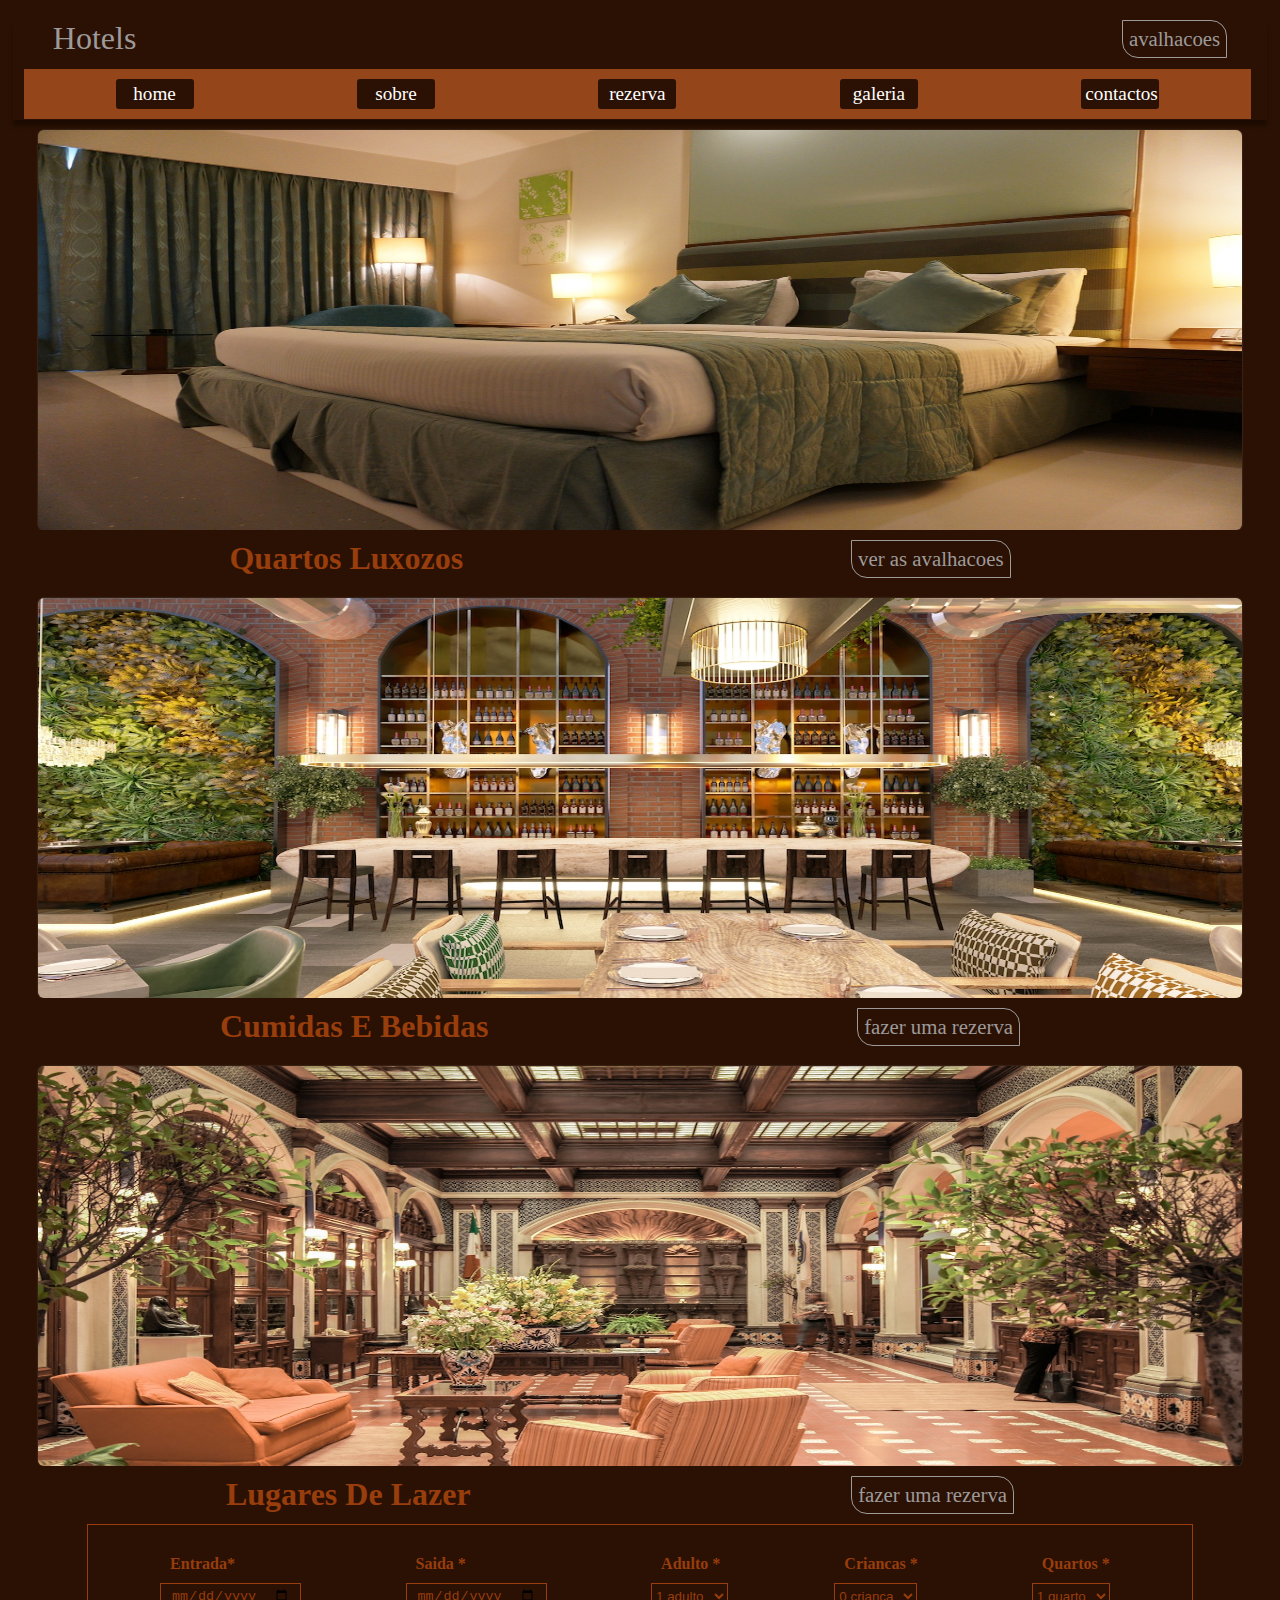
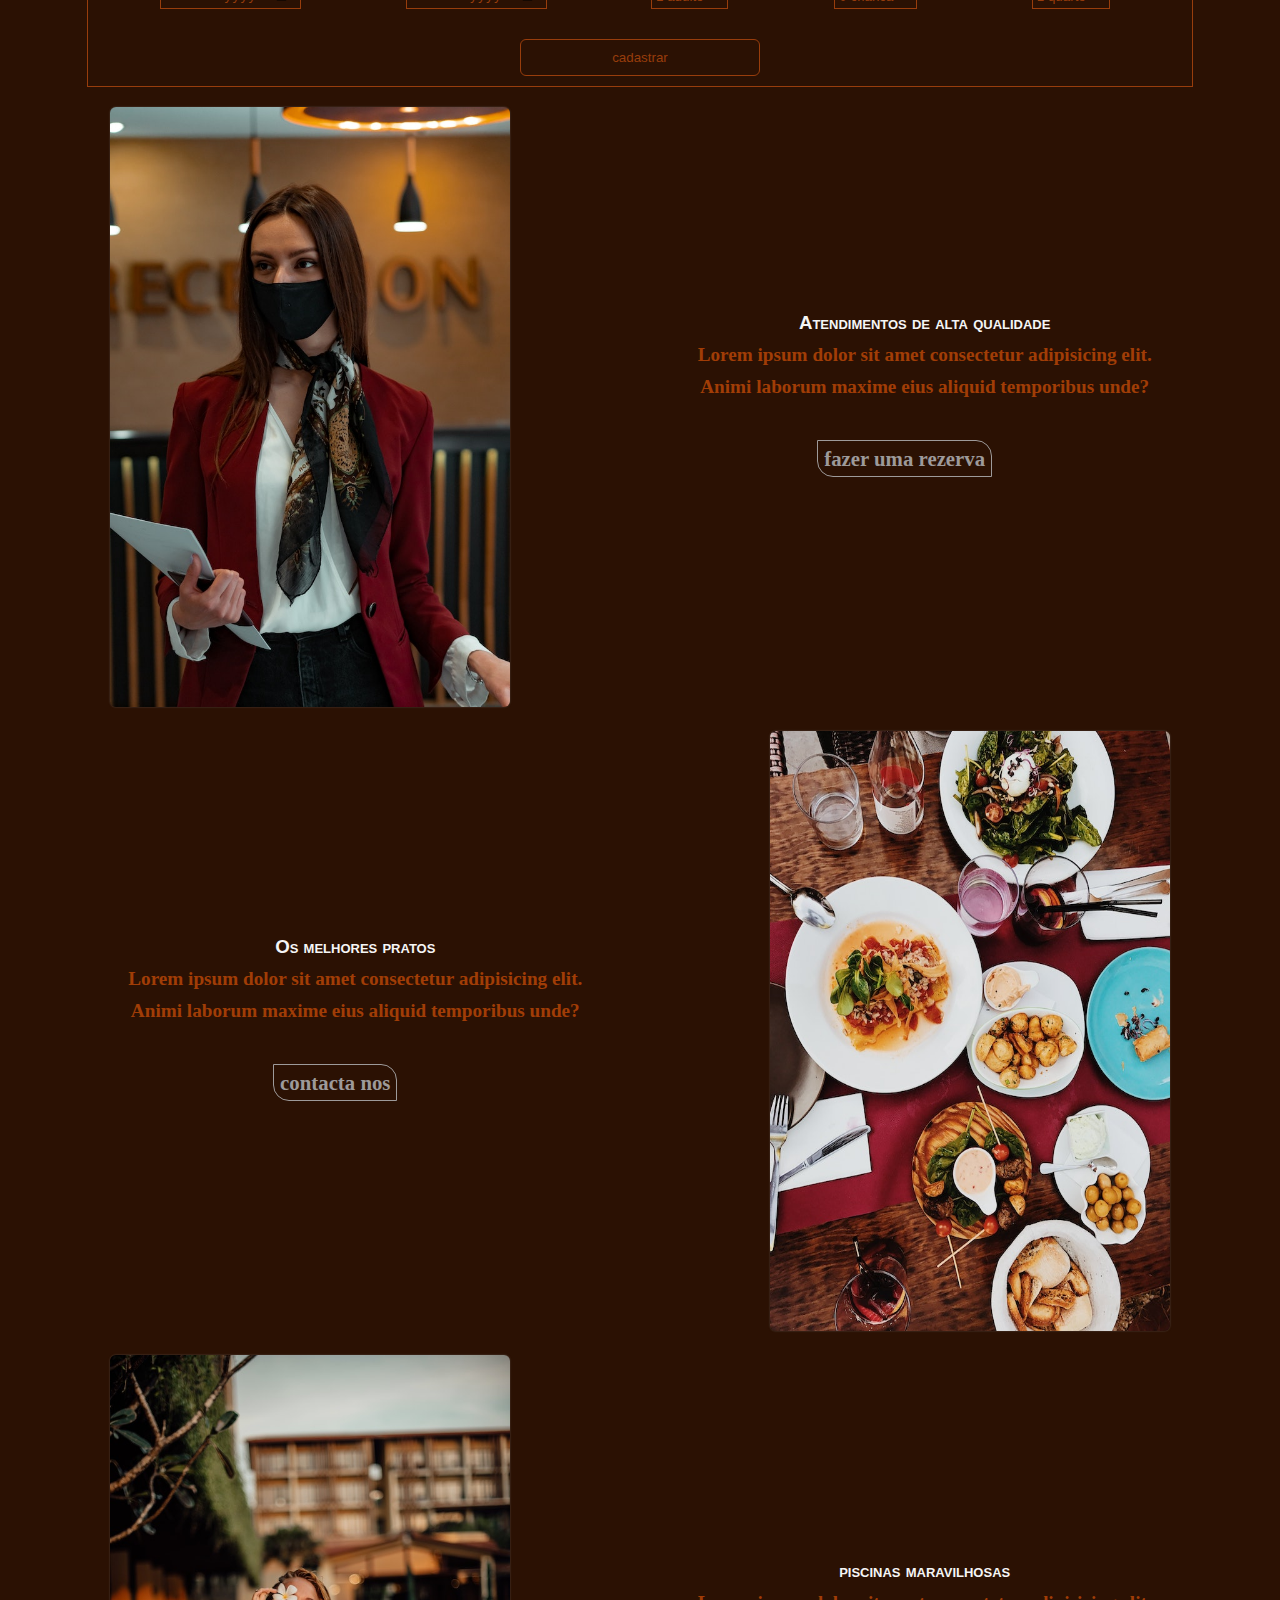
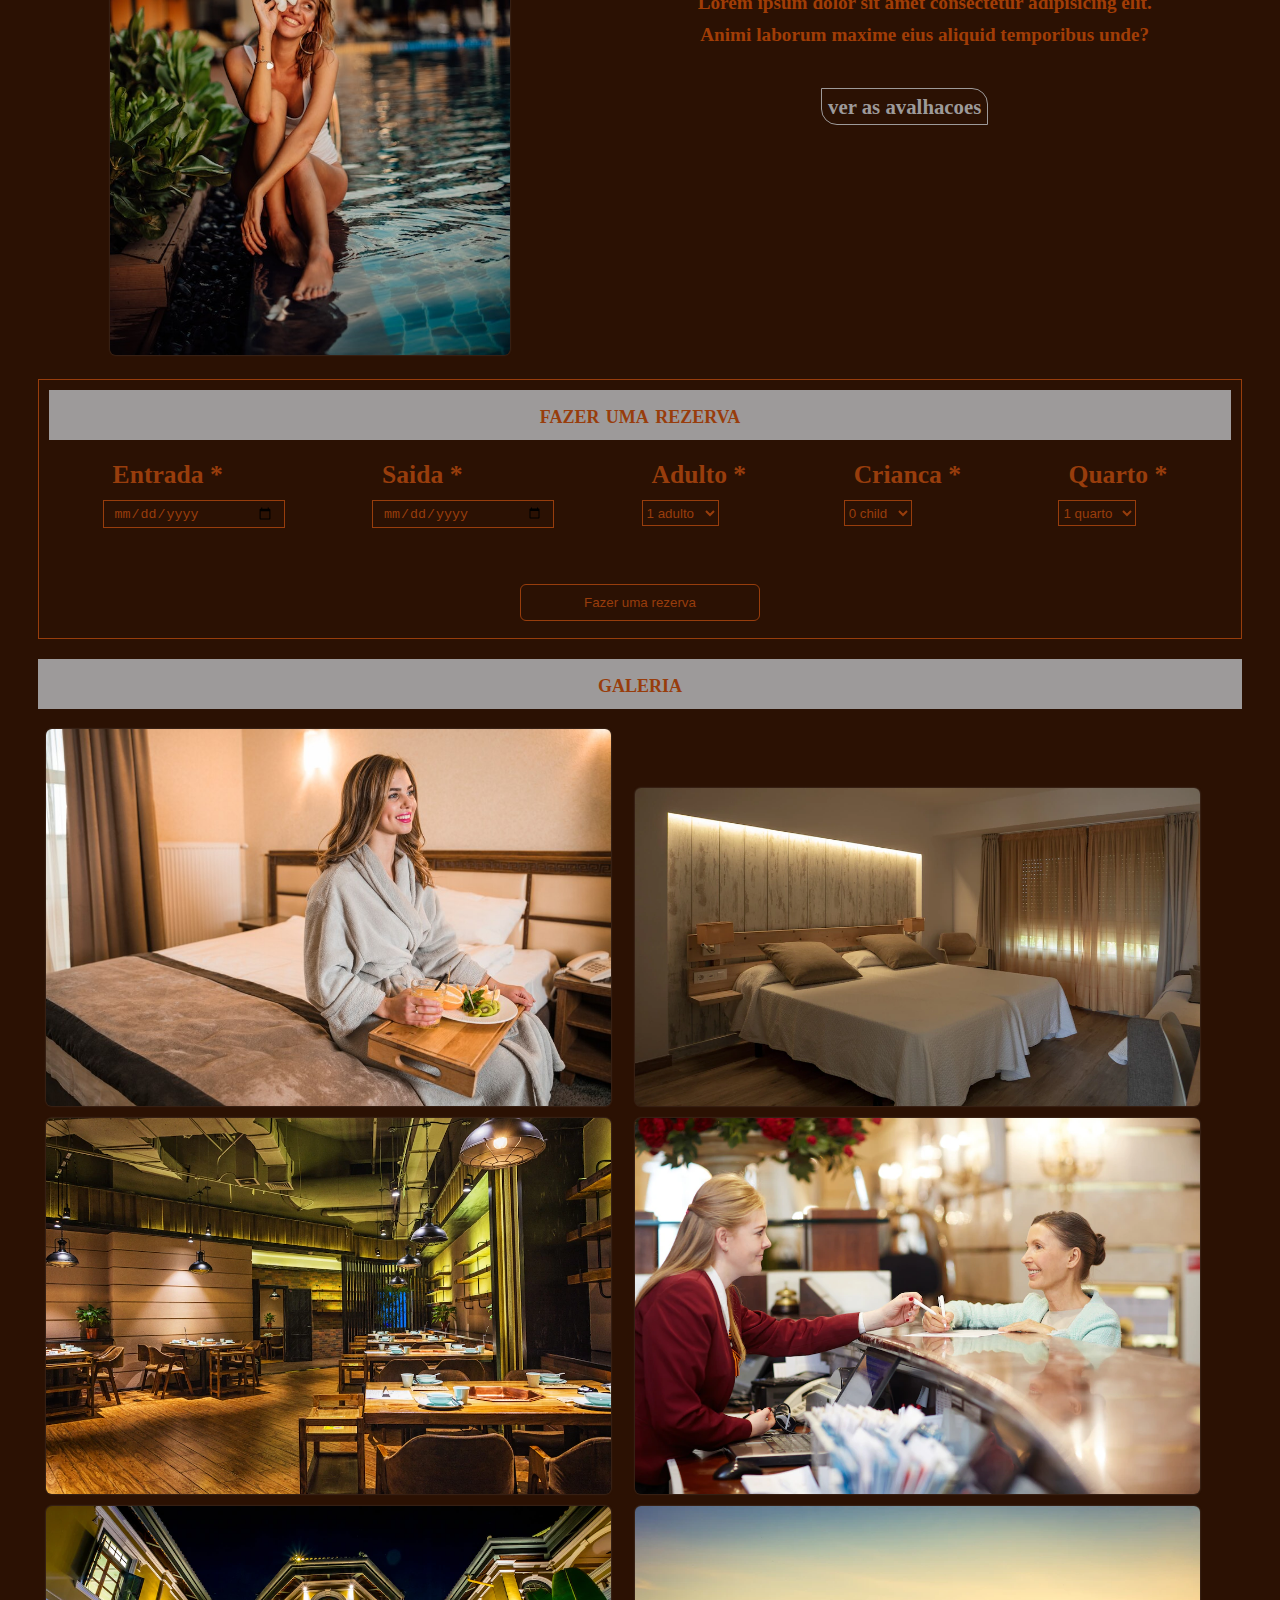
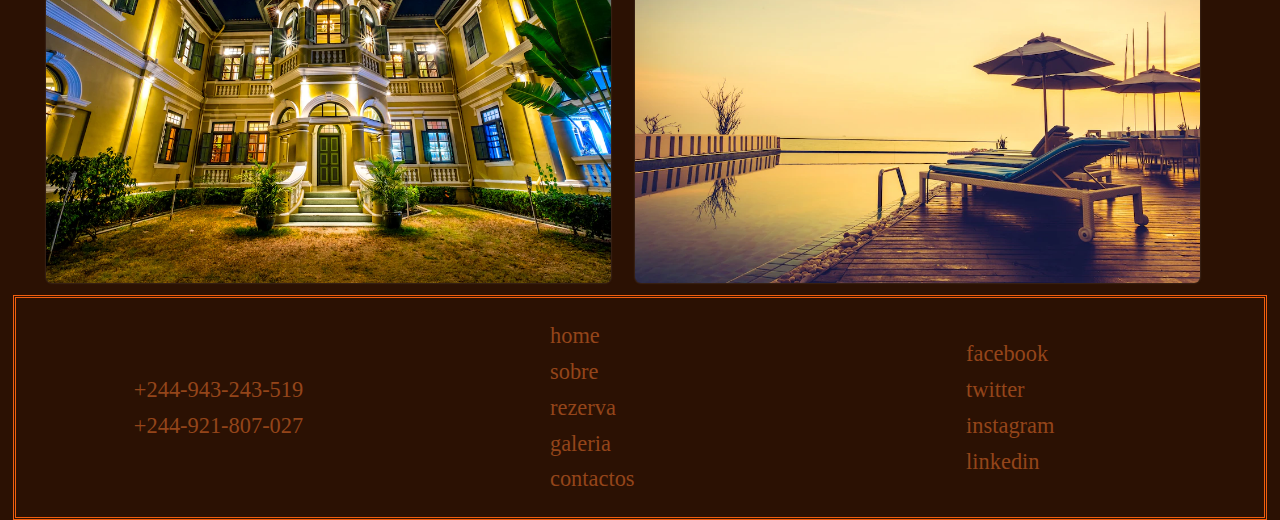
<file: hotel/index.html>
<!DOCTYPE html>
<html lang="pt-br">
   <head>
      <meta charset="UTF-8">
      <meta http-equiv="X-UA-Compatible" content="IE=edge">
      <meta name="viewport" content="width=device-width, initial-scale=1.0">
      <title>hotel.com</title>
      
      <link href="https://fonts.googleapis.com/icon?family=Material+Icons"rel="stylesheet">

      <link rel="stylesheet" href="https://fonts.googleapis.com/css2?family=Material+Symbols+Outlined:opsz,wght,FILL,GRAD@20..48,100..700,0..1,-50..200" />
      <link rel="stylesheet" href="estilos/style.css" media="all">
      <link rel="stylesheet" href="mibile-firts.css">
   </head>
   <body>
   
      <header id="home">
         <div class="primiro-filho">
            
            <a href="#home" class="logo">Hotels</a>
         
            <a href="#availability" class="btn-auxilio">avalhacoes</a>
            <span class="material-symbols-outlined" id="menu">
               menu
            </span>
         </div>
      
         <nav class="segundo-filho">
            <a href="#home">home</a>
            <a href="#about">sobre</a>
            <a href="#rezerva">rezerva</a>
            <a href="#galeria">galeria</a>
            <a href="#contactos">contactos</a>
            
         </nav>
         
      </header>





      <main>
         <section class="home" id="">
            
                  <div class="img-pprincipa">
                     <div class="img">
                        <img src="images/home-img-1.jpg" alt="">
                     </div>
                  </div>
                  <div class="flex">
                     <h3>quartos luxozos</h3>
                     <a href="#availability" class="btn-auxilio">ver as avalhacoes</a>
                  </div>
                  
                  <div class="img-pprincipa">
                     <div class="img">
                        <img src="images/home-img-2.jpg" alt="">
                     </div>
                     <div class="flex">
                        <h3>cumidas e bebidas</h3>
                        <a href="#reservation" class="btn-auxilio">fazer uma rezerva</a>
                     </div>
                  </div>

                     
                  <div class="img-pprincipa">
                     <div class="img">
                        <img src="images/home-img-3.jpg" alt="">
                     </div>
                     <div class="flex">
                        <h3>lugares de lazer</h3>
                        <a href="#reservation" class="btn-auxilio">fazer uma rezerva</a>
                     </div>
                  </div>
         
            </div>
         </section>
         <section class="cadastro" id="cadastro">
            <form action="" method="post">
               <div class="flex">
                  <div class="box">
                     <p>entrada<span>*</span></p>
                     <input type="date" name="check_in" class="input" required>
                  </div>
                  <div class="box">
                     <p>saida <span>*</span></p>
                     <input type="date" name="check_out" class="input" required>
                  </div>
                  <div class="box">
                     <p>adulto <span>*</span></p>
                     <select name="adults" class="input" required>
                        <option value="1">1 adulto</option>
                        <option value="2">2 adultos</option>
                        <option value="3">3 adultos</option>
                        <option value="4">4 adultos</option>
                        <option value="5">5 adultos</option>
                        <option value="6">6 adultos</option>
                     </select>
                  </div>
                  <div class="box">
                     <p>criancas <span>*</span></p>
                     <select name="childs" class="input" required>
                        <option value="-">0 crianca</option>
                        <option value="1">1 crianca</option>
                        <option value="2">2 criancas</option>
                        <option value="3">3 criancas</option>
                        <option value="4">4 criancas</option>
                        <option value="5">5 criancas</option>
                        <option value="6">6 criancas</option>
                     </select>
                  </div>
                  <div class="box">
                     <p>quartos <span>*</span></p>
                     <select name="rooms" class="input" required>
                        <option value="1">1 quarto</option>
                        <option value="2">2 quartos</option>
                        <option value="3">3 quartos</option>
                        <option value="4">4 quartos</option>
                        <option value="5">5 quartos</option>
                        <option value="6">6 quartos</option>
                     </select>
                  </div>
               </div>
               <input type="submit" value="cadastrar" name="cadastro" class="btn">
            </form>
         </section>
         <section class="about" id="about">
            <div class="row">
               <div class="image">
                  <img src="images/about-img-1.jpg" alt="">
               </div>
               <div class="content">
                  <h3>Atendimentos de alta qualidade</h3>
                  <p>Lorem ipsum dolor sit amet consectetur adipisicing elit. Animi laborum maxime eius aliquid temporibus unde?</p>
                  <a href="#reservation" class="btn-auxilio">fazer uma rezerva</a>
               </div>
            </div>
            <div class="row revers">

               <div class="content content-other">
                  <h3>Os melhores pratos</h3>
                  <p>Lorem ipsum dolor sit amet consectetur adipisicing elit. Animi laborum maxime eius aliquid temporibus unde?</p>
                  <a href="#contact" class="btn-auxilio">contacta nos</a>
               </div>
               <div class="image">
                  <img src="images/about-img-2.jpg" alt="">
               </div>
              
            </div>
            <div class="row">
               <div class="image">
                  <img src="images/about-img-3.jpg" alt="">
               </div>
               <div class="content">
                  <h3>piscinas maravilhosas</h3>
                  <p>Lorem ipsum dolor sit amet consectetur adipisicing elit. Animi laborum maxime eius aliquid temporibus unde?</p>
                  <a href="#cadastro" class="btn-auxilio">ver as avalhacoes</a>
               </div>
            </div>
         </section>
     
         <section class="reservar " id="rezerva">
            <form action="" method="post">
               <h3>fazer uma rezerva</h3>
               <div class="flex">
                  <div class="box">
                     <p>entrada <span>*</span></p>
                     <input type="date" name="check_in" class="input" required>
                  </div>
                  <div class="box">
                     <p>saida <span>*</span></p>
                     <input type="date" name="check_out" class="input" required>
                  </div>
                  <div class="box">
                     <p>adulto <span>*</span></p>
                     <select name="adults" class="input" required>
                        <option value="1">1 adulto</option>
                        <option value="2">2 adultos</option>
                        <option value="3">3 adultos</option>
                        <option value="4">4 adultos</option>
                        <option value="5">5 adultos</option>
                        <option value="6">6 adultos</option>
                     </select>
                  </div>
                  <div class="box">
                     <p>crianca <span>*</span></p>
                     <select name="childs" class="input" required>
                        <option value="-">0 child</option>
                        <option value="1">1 child</option>
                        <option value="2">2 childs</option>
                        <option value="3">3 childs</option>
                        <option value="4">4 childs</option>
                        <option value="5">5 childs</option>
                        <option value="6">6 childs</option>
                     </select>
                  </div>
                  <div class="box">
                     <p>quarto <span>*</span></p>
                     <select name="rooms" class="input" required>
                        <option value="1">1 quarto</option>
                        <option value="2">2 quartos</option>
                        <option value="3">3 quartos</option>
                        <option value="4">4 quartos</option>
                        <option value="5">5 quartos</option>
                        <option value="6">6 quartos</option>
                     </select>
                  </div>
               </div>
               <input type="submit" value="Fazer uma rezerva" name="check" class="btn btn-btn">
            </form>
         </section>
         <section class="galeria" id="galeria">
            <h3>galeria</h3>
            <div class="galeria-fotos">
               <div class="swiper-wrapper">
                  <img src="images/gallery-img-1.jpg" class="swiper-slide" alt="">
                  <img src="images/gallery-img-2.webp" class="swiper-slide" alt="">
                  <img src="images/gallery-img-3.webp" class="swiper-slide" alt="">
                  <img src="images/gallery-img-4.webp" class="swiper-slide" alt="">
                  <img src="images/gallery-img-5.webp" class="swiper-slide" alt="">
                  <img src="images/gallery-img-6.webp" class="swiper-slide" alt="">
               </div>
               
            </div>
         </section>
        
       
      </main>


      <footer>
         <section class="contactos" id="contactos">
            <div class="box-container">

               <div class="box tel none">
                  <a href="tel:1234567890"> +244-943-243-519</a>
                  <br>
                  <a href="tel:1112223333">+244-921-807-027</a>
               </div>
         
               <div class="box none">
                  <a href="#home">home</a>
                  <br>
                  <a href="#about">sobre</a>
                  <br>
                  <a href="#rezerva">rezerva</a>
                  <br>
                  <a href="#galeria">galeria</a>
                  <br>
                  <a href="#contactos">contactos</a>
                
               </div>
         
               <div class="box">
                  <a href="#">facebook</a>
                  <br>
                  <a href="#">twitter</a>
                  <br>
                  <a href="#">instagram</a>
                  <br>
                  <a href="#">linkedin</a>
                  
               </div>
         
            </div>
         
            
         </section>
      </footer>



      <script>
         let menu = document.querySelector('.segundo-filho')
         function show(){
            menu.classList.toggle('shwo-menu')
            console.log('olá, mundo!')
            menu.classList.remove('segundo-filho')
         }
      </script>
   </body>
</html>
</file>
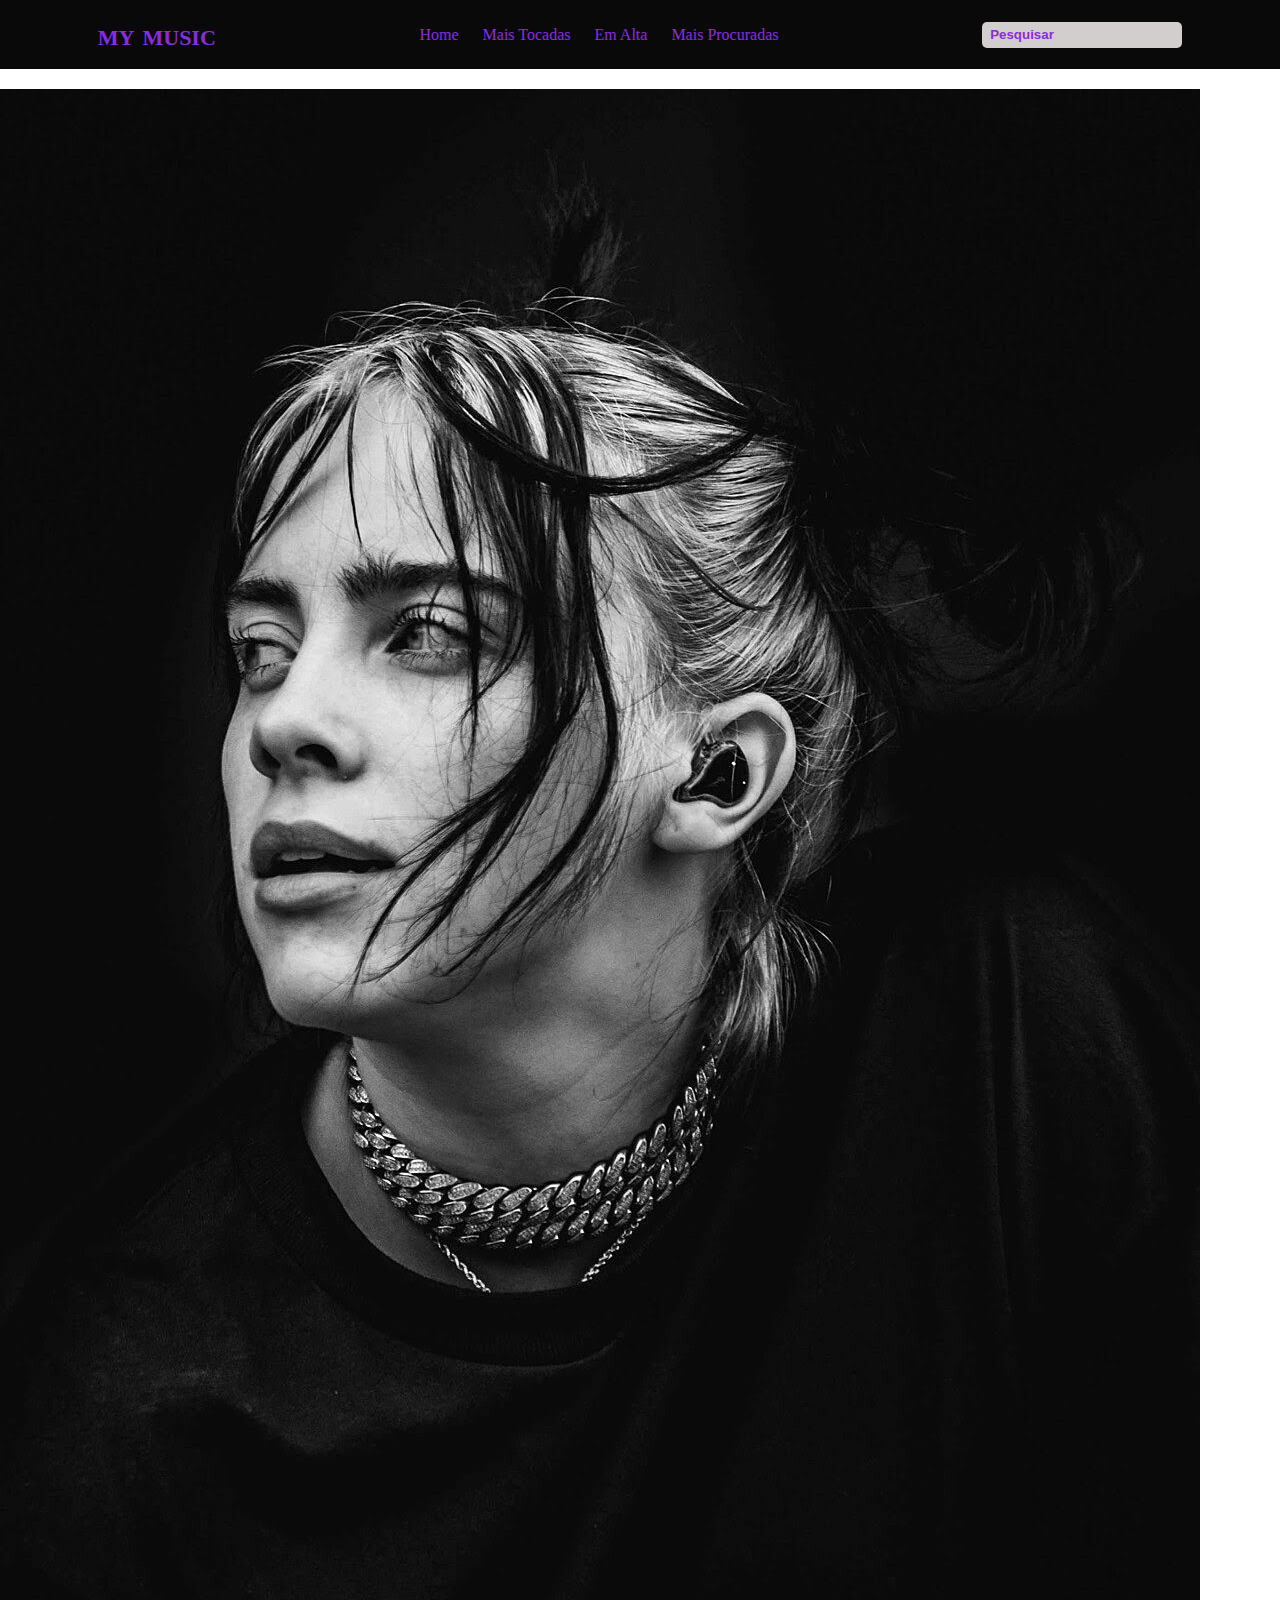
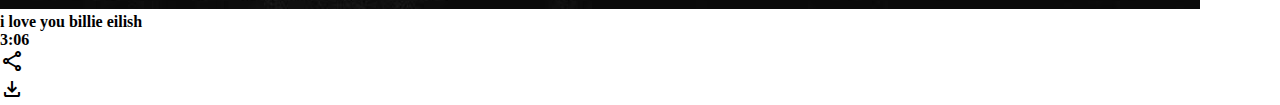
<file: music/index.html>
<!DOCTYPE html>
<html lang="pt-br">
<head>
    <meta charset="UTF-8">
    <meta http-equiv="X-UA-Compatible" content="IE=edge">
    <meta name="viewport" content="width=device-width, initial-scale=1.0">
    <title>mymusic.com</title>
    <link rel="stylesheet" href="https://fonts.googleapis.com/css2?family=Material+Symbols+Outlined:opsz,wght,FILL,GRAD@48,400,0,0" />
    <link rel="stylesheet" href="stilos/style.css" media="all">
    <link rel="stylesheet" href="mobile/firts.css">
</head>
<body>
    <header>
        <div class="mobile">
            <a href="#" id="logo">my music</a>
            <button id="btn-mobile" aria-expanded="false" aria-controls="menu" aria-haspopup="true" aria-label="abrir menu">
            
            
            </button>
        </div>

        <nav>
            <ul class="menu" role="menu">
                <li><a href="">home</a></li>
                <li><a href="">mais tocadas</a></li>
                <li><a href="">em alta</a></li>
                <li><a href="">mais procuradas</a></li>
            </ul>
        </nav>
        <div class="div-search" >
          
            
            <input type="search" name="search" id="search" placeholder="pesquisar ">
    
            
        </div>
       
       
    </header>
    <main id="main">
        <section class="previl">
            <!-- apresentacao dos card de uma musica -->
            <article class="previl-card">
                <article class="profile">
                    <div class="img-card">
                        <img src="imgs/billie1.jpg" alt="billie eilish">
                    </div>
                    <div class="about-card">
                        <h4 class="id-card"><span id="id-title">i love you</span> <strong>billie eilish</strong></h4>
                    </div>
                    <div class="duration-and-share">
                        <h4>3:06</h4>
                        <div class="icon-img">
                            <span class="material-symbols-outlined">
                                share
                            </span>
                        </div>
                    </div>
                </article>
                <div class="downloand-play">
                    <div class="downloand">
                        
                            <span class="material-symbols-outlined">
                                Download

                            </span>
                     
                        
                    </div>
                   
                </div>
            </article>

        </section>
    </main>
    <footer>

    </footer>
    <script src="script.js"></script>
</body>
</html>
</file>
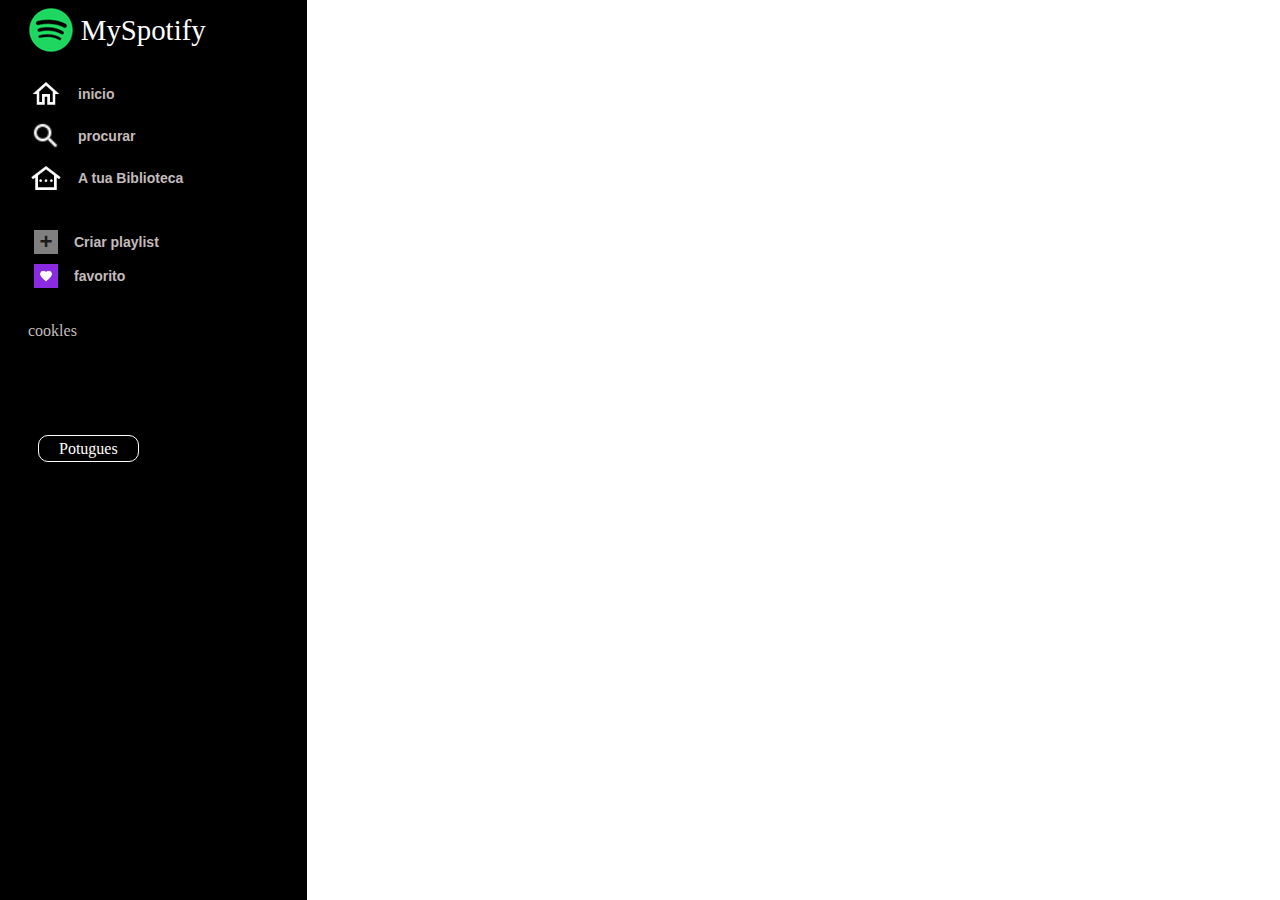
<file: Myspotify/index.html>
<!DOCTYPE html>
<html lang="pt-br">
<head>
    <meta charset="UTF-8">
    <meta http-equiv="X-UA-Compatible" content="IE=edge">
    <meta name="viewport" content="width=device-width, initial-scale=1.0">
    <link rel="stylesheet" href="spotifyStyle/style.css">
    <title>MySpotify</title>
</head>
<body>
    <main>
        <article class="main-header">
            <section class="header-display">
                <div class="header-log">
                    <img src="spotifyIcons/download (2).png" alt="">
                    <a href="index.html" class="logo">
                        <span>My</span><span>Spotify</span>
                    </a>
                       
                </div>
                <menu>
                    <nav>
                        <ul>
                            <a href="">
                                <li>
                                    <div class="icon-header">
                                        <img src="spotifyIcons/outline_home_white_24dp.png" alt="">
                                    </div>
                                    <span>inicio</span>
                                </li>
                            </a>
                            <a href="">
                                <li>
                                    <div class="icon-header">
                                        <img src="spotifyIcons/outline_search_white_24dp.png" alt="">
                                    </div>
                               
                                    <span>procurar</span>
                                </li>
                            </a>
                            <a href="">
                                <li>
                                    <div class="icon-header">
                                        <img src="spotifyIcons/outline_other_houses_white_24dp.png" alt="">
                                    </div>
                                    <span>A tua Biblioteca</span>
                                </li>
                            </a>
                        </ul>
                        <ul>
                            <a href="">
                                <li>
                                    <span class="more">+</span>
                                    <span>Criar playlist</span>
                                </li>
                            </a>
                            <a href="">
                                <li>
                                    <div class="icon-header favorito">
                                        <img src="spotifyIcons/baseline_favorite_white_24dp.png" alt="">
                                    </div>
                                    <span>favorito</span>
                                </li>
                            </a>
                        </ul>
                    </nav>
                    <a href="#" class="cookles">cookles</a>
                </menu>
                <div class="language">
                    <a href="">Potugues</a>
                </div>
            </section>
        </article>
        <article class="main-contenier">
            <section class="contenier-display">
                <div class="header-contenier">

                </div>
            </section>
        </article>
    </main>
</body>
</html>
</file>
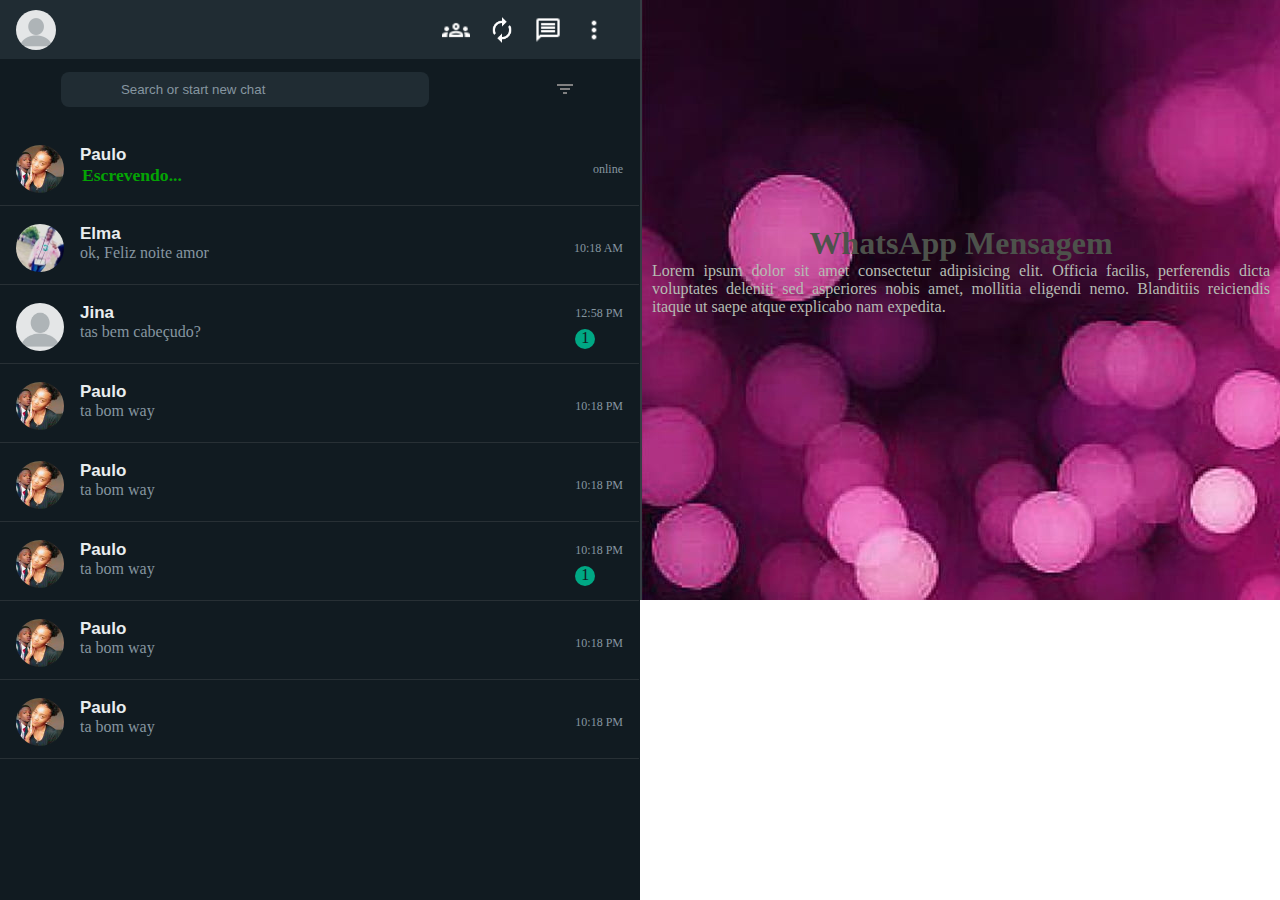
<file: MywhatsApp/index.html>
<!DOCTYPE html>
<html lang="pt-br">
<head>
    <meta charset="UTF-8">
    <meta http-equiv="X-UA-Compatible" content="IE=edge">
    <meta name="viewport" content="width=device-width, initial-scale=1.0">
    <link href="https://fonts.googleapis.com/icon?family=Material+Icons"
      rel="stylesheet">
    <link rel="stylesheet" href="style.css">
    <title>WhatsApp</title>
</head>
<body>
    <main  class="contenier">
        <section class="header">
            <article class="header-contenier">
                <menu>
                    <div class="logo">
                      <input type="file" name="file" id="file" style="display: none;" accept="image/*" >
                        <label for="file"><img src="icons/porfile-photo.webp" alt="porfile-photo" id="img"></label>
                    </div>
                    <ul class="menu-bar">
                        <li>
                            <abbr title="cummunities">
                                <div class="icon">
                                    <!-- <img src="icons/gruop.png" alt=""> -->
                                   
                                    <span class="material-icons">
                                        <img src="icons/outline_groups_white_24dp.png" alt="">
                                    </span>
                                </div>
                            </abbr>
                        </li>
                        <li>
                            <abbr title="status">
                                <div class="icon">
                                    <span class="material-icons">
                                        <img src="icons/outline_autorenew_white_24dp.png" alt="">

                                    </span>
                                </div>
                            </abbr>
                        </li>
                        <li>
                            <abbr title="New chat">
                                <div class="icon">
                                    <!-- <img src="icons/sms.png" alt=""> -->
                                    <span class="material-icons">
                                        <img src="icons/outline_message_white_24dp.png" alt="">
                                        </span>
                                </div>
                            </abbr>
                        </li>
                        <li>
                            <abbr title="menu">
                                <div class="icon">
                                    <span class="material-icons">
                                      <img src="icons/outline_more_vert_white_24dp.png" alt="">
                                        </span>
                                </div>
                            </abbr>
                        </li>
                    </ul>
                </menu>
                <div class="header-search">
                    <input type="search" name="search" id="search" placeholder="Search or start new chat">
                    <!-- <span class="material-icons">
                        search
                        </span>

                        <span class="material-icons">
                            done
                            </span>
                            <span class="material-icons">
                                done_all
                                </span> -->
                    <div class="sms-undread-box">
                        <span class="sms-undread">
                        </span>
                    </div>
                </div>
            </article>
            <article class="nav-bar">
                <a href="#chat1">
                    <div class="friend">
                        <div class="friend-info">
                            <div class="img-friend">
                                <img src="whatsApp-img/paulo.jpg" alt="paulo">
                            </div>
                            <div class="friend-id">
                                <h2>paulo</h2>
                                <span class="typing">Escrevendo...</span>
                            </div>
                        </div>
                        <div>
                            <span class="time">
                                online
                            </span>
                            <div class="more">
                                <span class="material-icons">
                                    <img src="icons/outline_expand_more_white_24dp.png" alt="">
                                    </span>
                            </div>
                        </div>
                    </div>
                </a>

                <a href="#chat2">
                    <div class="friend">
                        <div class="friend-info">
                            <div class="img-friend">
                                <img src="whatsApp-img/perfil-elma.jpg" alt="Elma">
                            </div>
                            <div class="friend-id">
                                <h2>Elma</h2>
                                <span>ok, Feliz noite amor</span>
                            </div>
                        </div>
                        <div>
                            <span class="time">
                                10:18 AM
                            </span>
                            <div class="more">
                                <span class="material-icons">
                                    <img src="icons/outline_expand_more_white_24dp.png" alt="">
                                    </span>
                            </div>
                        </div>
                    </div>
                </a>
                <a href="#chat3">
    
                    <div class="friend">
                        <div class="friend-info" >
                            <div class="img-friend">
                                <img src="icons/porfile-photo.webp" alt="jina">
                            </div>
                            <div class="friend-id">
                                <h2>jina</h2>
                                <span class="notread">tas bem cabeçudo?</span>
                            </div>
                        </div>
                        <div>
                            <span class="time">
                                12:58 PM
                            </span>
                           
                            <div class="more">
                                <span class="circle-sms">
                                    1
                                </span>
                                <span class="material-icons">
                                    <img src="icons/outline_expand_more_white_24dp.png" alt="">
                                    </span>
                                   
                            </div>
                        </div>
                    </div>
                </a>

                <a href="#chat4">
                    <div class="friend">
                        <div class="friend-info">
                            <div class="img-friend">
                                <img src="whatsApp-img/paulo.jpg" alt="paulo">
                            </div>
                            <div class="friend-id">
                                <h2>paulo</h2>
                                <span>ta bom way</span>
                            </div>
                        </div>
                        <div>
                            <span class="time">
                                10:18 PM
                            </span>
                            <div class="more">
                                <span class="material-icons">
                                 <img src="icons/outline_expand_more_white_24dp.png" alt="">
                                    </span>
                            </div>
                        </div>
                
                    </div>
                </a>
                <a href="#chat5">
                    
                    <div class="friend">
                        <div class="friend-info">
                            <div class="img-friend">
                                <img src="whatsApp-img/paulo.jpg" alt="paulo">
                            </div>
                            <div class="friend-id">
                                <h2>paulo</h2>
                                <span>ta bom way</span>
                            </div>
                        </div>
                        <div>
              
                        <span class="time">
                            10:18 PM
                        </span>
                        <div class="more">
                            <span class="material-icons">
                                <img src="icons/outline_expand_more_white_24dp.png" alt="">
                                </span>
                        </div>
                    </div>
                </div>
            </a>

                <a href="#chat6">
                    <div class="friend">
                        <div class="friend-info">
                            <div class="img-friend">
                                <img src="whatsApp-img/paulo.jpg" alt="paulo">
                            </div>
                            <div class="friend-id">
                                <h2>paulo</h2>
                                <span>ta bom way</span>
                            </div>
                        </div>
                        <div>
                            <span class="time">
                                10:18 PM
                            </span>
                            <div class="more">
                                <span class="circle-sms">
                                    1
                                </span>
                                <span class="material-icons">
                                    <img src="icons/outline_expand_more_white_24dp.png" alt="">
                                    </span>
                            </div>
                        </div>
                    </div>
                </a>

                <div class="friend">
                    <div class="friend-info">
                        <div class="img-friend">
                            <img src="whatsApp-img/paulo.jpg" alt="paulo">
                        </div>
                        <div class="friend-id">
                            <h2>paulo</h2>
                            <span>ta bom way</span>
                        </div>
                    </div>
                    <div>
                        <span class="time">
                            10:18 PM
                        </span>
                        <div class="more">
                           
                            <span class="material-icons">
                                <img src="icons/outline_expand_more_white_24dp.png" alt="">
                                </span>
                        </div>
                    </div>
                </div>
                <div class="friend">
                    <div class="friend-info">
                        <div class="img-friend">
                            <img src="whatsApp-img/paulo.jpg" alt="paulo">
                        </div>
                        <div class="friend-id">
                            <h2>paulo</h2>
                            <span>ta bom way</span>
                        </div>
                    </div>
                    <div>
                        <span class="time">
                            10:18 PM
                        </span>
                        <div class="more">
                            <span class="material-icons">
                                expand_more
                                </span>
                        </div>
                    </div>
                </div>
            </article>
        </section>
        <section class="diplay">
            <article class="display-box " id="diplay-intro" >
                <h2>WhatsApp Mensagem</h2>
               <p>
                Lorem ipsum dolor sit amet consectetur adipisicing elit. Officia facilis, perferendis dicta voluptates deleniti sed asperiores nobis amet, mollitia eligendi nemo. Blanditiis reiciendis itaque ut saepe atque explicabo nam expedita.
               </p>
            </article>

            <article class="display-box " id="chat1">
                <div class="header-sms">
                    <div class="header-sms-info">
                        <div class="logo">
                            <img src="whatsApp-img/paulo.jpg" alt="paulo">
                        </div>
                        <div>
                            <h2>paulo</h2>
                            <span>online</span>
                        </div>
                    </div>
                
                <div class="sms-icon">
                    <ul>
                        <li>
                            <img src="icons/outline_search_white_24dp.png" alt="">
                        </li>
                        <li>
                            <abbr title="menu">
                                <div class="icon">
                                    <span class="material-icons">
                                        more_vert
                                        </span>
                                </div>
                            </abbr>
                        </li>
                    </ul>
                </div>
                </div>
                <article class="diplay-sms">
                    <div class="you-sms">
                        <p>
                            Que ate da pena, so estaou <br> a falar elas as duas
                        </p>
                    </div>
                    <div class="i-sms">
                        <abbr title="sua Mensagem">
                            <p>
                                yh mano
                            </p>
                        </abbr>
                    </div>
                    <div class="you-sms">
                        <p>
                            idea ali no cachiungo, ta fofo?
                        </p>
                    </div>
                    <div  class="i-sms">
                        <abbr title="Sua Mensagem">
                            <p>
                                Nada vc sabe aqui é bem gato <br> e ali em casa?
                            </p>
                        </abbr>
                    </div>
                    <div class="you-sms">
                        <abbr title="Mensagem de Paulo">
                            <p>yh aqui está bem fofo way <br> vem já nao fica burro cassule</p>
                        </abbr>
                    </div>
                    <div class="i-sms">
                        <abbr title="Sua Mensagem">
                            <p>
                                fica calmo cassule, só falta mais 2 meses
                            </p>
                        </abbr>
                      
                    </div>
                    <div class="i-sms">
                        <abbr title="Sua Mensagem">
                            <p>
                                9dd?
                            </p>
                        </abbr>
                      
                    </div>
                    <div class="you-sms">
                        <abbr title="Mensagem de Paulo">
                            <p>
                                Lorem ipsum dolor sit amet consectetur, adipisicing elit. Sitaliquid <br> alias sequi. Voluptates quae officiis aliquid.
                            </p>
                        </abbr>
                    </div>
                    <div  class="i-sms">
                        
                        <abbr title="Sua Mensagem">
                            <p>
                              Lorem ipsum dolor, sit amet consectetur  adipisicing elit. Quia <br> officiis earum quae nobis? Dolor, repellendus.
                            </p>
                        </abbr>
                          
                      
                    </div>
                    <div class="you-sms">
                        <p>
                            Que ate da pena, so estaou <br> a falar elas as duas
                        </p>
                    </div>
                    <div class="i-sms">
                        <abbr title="sua Mensagem">
                            <p>
                                yh mano
                            </p>
                        </abbr>
                    </div>
                    <div class="you-sms">
                        <p>
                            idea ali no cachiungo, ta fofo?
                        </p>
                    </div>
                    <div  class="i-sms">
                        <abbr title="Sua Mensagem">
                            <p>
                                Nada vc sabe aqui é bem gato <br> e ali em casa?
                            </p>
                        </abbr>
                    </div>
                    <div class="you-sms">
                        <abbr title="Mensagem de Paulo">
                            <p>yh aqui está bem fofo way <br> vem já nao fica burro cassule</p>
                        </abbr>
                    </div>
                    <div class="i-sms">
                        <abbr title="Sua Mensagem">
                            <p>
                                fica calmo cassule, só falta mais 2 meses
                            </p>
                        </abbr>
                      
                    </div>
                    <div class="i-sms">
                        <abbr title="Sua Mensagem">
                            <p>
                                9dd?
                            </p>
                        </abbr>
                      
                    </div>
                    <div class="you-sms">
                        <abbr title="Mensagem de Paulo">
                            <p>
                                Lorem ipsum dolor sit amet consectetur, adipisicing elit. Sitaliquid <br> alias sequi. Voluptates quae officiis aliquid.
                            </p>
                        </abbr>
                    </div>
                    <div  class="i-sms">
                        
                        <abbr title="Sua Mensagem">
                            <p>
                              Lorem ipsum dolor, sit amet consectetur  adipisicing elit. Quia <br> officiis earum quae nobis? Dolor, repellendus.
                            </p>
                        </abbr>
                          
                      
                    </div>
                </article>
                <div class="sms-footer">
                    <p>
                        po
                    </p>
                    <p>
                        io
                    </p>
                    <textarea name="" id="" placeholder="send a sms">

                    </textarea>
                    <p>
                        in
                    </p>
                </div>
            </article>

            <article class="display-box " id="chat2" >
                <div class="header-sms">
                    <div class="header-sms-info">
                        <div class="logo">
                            <img src="whatsApp-img/perfil-elma.jpg" alt="elma">
                        </div>
                        <div>
                            <h2>Elma</h2>
                            <span>online</span>
                        </div>
                    </div>
                
                <div class="sms-icon">
                    <ul>
                        <li>
                            search
                        </li>
                        <li>
                            <abbr title="menu">
                                <div class="icon">
                                    <span class="material-icons">
                                        more_vert
                                        </span>
                                </div>
                            </abbr>
                        </li>
                    </ul>
                </div>
                </div>
                <article class="diplay-sms">
                    <div class="you-sms">
                        <p>
                            Que ate da pena, so estaou <br> a falar elas as duas
                        </p>
                    </div>
                    <div class="i-sms">
                        <abbr title="sua Mensagem">
                            <p>
                                yh mano
                            </p>
                        </abbr>
                    </div>
                    <div class="you-sms">
                        <p>
                            idea ali no cachiungo, ta fofo?
                        </p>
                    </div>
                    <div  class="i-sms">
                        <abbr title="Sua Mensagem">
                            <p>
                                Nada vc sabe aqui é bem gato <br> e ali em casa?
                            </p>
                        </abbr>
                    </div>
                    <div class="you-sms">
                        <abbr title="Mensagem de Paulo">
                            <p>yh aqui está bem fofo way <br> vem já nao fica burro cassule</p>
                        </abbr>
                    </div>
                    <div class="i-sms">
                        <abbr title="Sua Mensagem">
                            <p>
                                fica calmo cassule, só falta mais 2 meses
                            </p>
                        </abbr>
                      
                    </div>
                    <div class="i-sms">
                        <abbr title="Sua Mensagem">
                            <p>
                                9dd?
                            </p>
                        </abbr>
                      
                    </div>
                    <div class="you-sms">
                        <abbr title="Mensagem de Paulo">
                            <p>
                                Lorem ipsum dolor sit amet consectetur, adipisicing elit. Sitaliquid <br> alias sequi. Voluptates quae officiis aliquid.
                            </p>
                        </abbr>
                    </div>
                    <div  class="i-sms">
                        
                        <abbr title="Sua Mensagem">
                            <p>
                              Lorem ipsum dolor, sit amet consectetur  adipisicing elit. Quia <br> officiis earum quae nobis? Dolor, repellendus.
                            </p>
                        </abbr>
                          
                      
                    </div>
                    <div class="you-sms">
                        <p>
                            Que ate da pena, so estaou <br> a falar elas as duas
                        </p>
                    </div>
                    <div class="i-sms">
                        <abbr title="sua Mensagem">
                            <p>
                                yh mano
                            </p>
                        </abbr>
                    </div>
                    <div class="you-sms">
                        <p>
                            idea ali no cachiungo, ta fofo?
                        </p>
                    </div>
                    <div  class="i-sms">
                        <abbr title="Sua Mensagem">
                            <p>
                                Nada vc sabe aqui é bem gato <br> e ali em casa?
                            </p>
                        </abbr>
                    </div>
                    <div class="you-sms">
                        <abbr title="Mensagem de Paulo">
                            <p>yh aqui está bem fofo way <br> vem já nao fica burro cassule</p>
                        </abbr>
                    </div>
                    <div class="i-sms">
                        <abbr title="Sua Mensagem">
                            <p>
                                fica calmo cassule, só falta mais 2 meses
                            </p>
                        </abbr>
                      
                    </div>
                    <div class="i-sms">
                        <abbr title="Sua Mensagem">
                            <p>
                                9dd?
                            </p>
                        </abbr>
                      
                    </div>
                    <div class="you-sms">
                        <abbr title="Mensagem de Paulo">
                            <p>
                                Lorem ipsum dolor sit amet consectetur, adipisicing elit. Sitaliquid <br> alias sequi. Voluptates quae officiis aliquid.
                            </p>
                        </abbr>
                    </div>
                    <div  class="i-sms">
                        
                        <abbr title="Sua Mensagem">
                            <p>
                              Lorem ipsum dolor, sit amet consectetur  adipisicing elit. Quia <br> officiis earum quae nobis? Dolor, repellendus.
                            </p>
                        </abbr>
                          
                      
                    </div>
                </article>
                <div class="sms-footer">
                    <p>
                        po
                    </p>
                    <p>
                        io
                    </p>
                    <textarea name="" id="" placeholder="send a sms">

                    </textarea>
                    <p>
                        in
                    </p>
            </article>

            <article class="display-box " id="chat3">
                <div class="header-sms">
                    <div class="header-sms-info">
                        <div class="logo">
                            <img src="icons/porfile-photo.webp" alt="jina">
                        </div>
                        <div>
                            <h2>Jina</h2>
                            <span>12:03 AM</span>
                        </div>
                    </div>
                
                <div class="sms-icon">
                    <ul>
                        <li>
                            search
                        </li>
                        <li>
                            <abbr title="menu">
                                <div class="icon">
                                    <span class="material-icons">
                                        more_vert
                                        </span>
                                </div>
                            </abbr>
                        </li>
                    </ul>
                </div>
                </div>
                <article class="diplay-sms">
                    <div class="you-sms">
                        <p>
                            Que ate da pena, so estaou <br> a falar elas as duas
                        </p>
                    </div>
                    <div class="i-sms">
                        <abbr title="sua Mensagem">
                            <p>
                                yh mano
                            </p>
                        </abbr>
                    </div>
                    <div class="you-sms">
                        <p>
                            idea ali no cachiungo, ta fofo?
                        </p>
                    </div>
                    <div  class="i-sms">
                        <abbr title="Sua Mensagem">
                            <p>
                                Nada vc sabe aqui é bem gato <br> e ali em casa?
                            </p>
                        </abbr>
                    </div>
                    <div class="you-sms">
                        <abbr title="Mensagem de Paulo">
                            <p>yh aqui está bem fofo way <br> vem já nao fica burro cassule</p>
                        </abbr>
                    </div>
                    <div class="i-sms">
                        <abbr title="Sua Mensagem">
                            <p>
                                fica calmo cassule, só falta mais 2 meses
                            </p>
                        </abbr>
                      
                    </div>
                    <div class="i-sms">
                        <abbr title="Sua Mensagem">
                            <p>
                                9dd?
                            </p>
                        </abbr>
                      
                    </div>
                    <div class="you-sms">
                        <abbr title="Mensagem de Paulo">
                            <p>
                                Lorem ipsum dolor sit amet consectetur, adipisicing elit. Sitaliquid <br> alias sequi. Voluptates quae officiis aliquid.
                            </p>
                        </abbr>
                    </div>
                    <div  class="i-sms">
                        
                        <abbr title="Sua Mensagem">
                            <p>
                              Lorem ipsum dolor, sit amet consectetur  adipisicing elit. Quia <br> officiis earum quae nobis? Dolor, repellendus.
                            </p>
                        </abbr>
                          
                      
                    </div>
                    <div class="you-sms">
                        <p>
                            Que ate da pena, so estaou <br> a falar elas as duas
                        </p>
                    </div>
                    <div class="i-sms">
                        <abbr title="sua Mensagem">
                            <p>
                                yh mano
                            </p>
                        </abbr>
                    </div>
                    <div class="you-sms">
                        <p>
                            idea ali no cachiungo, ta fofo?
                        </p>
                    </div>
                    <div  class="i-sms">
                        <abbr title="Sua Mensagem">
                            <p>
                                Nada vc sabe aqui é bem gato <br> e ali em casa?
                            </p>
                        </abbr>
                    </div>
                    <div class="you-sms">
                        <abbr title="Mensagem de Paulo">
                            <p>yh aqui está bem fofo way <br> vem já nao fica burro cassule</p>
                        </abbr>
                    </div>
                    <div class="i-sms">
                        <abbr title="Sua Mensagem">
                            <p>
                                fica calmo cassule, só falta mais 2 meses
                            </p>
                        </abbr>
                      
                    </div>
                    <div class="i-sms">
                        <abbr title="Sua Mensagem">
                            <p>
                                9dd?
                            </p>
                        </abbr>
                      
                    </div>
                    <div class="you-sms">
                        <abbr title="Mensagem de Paulo">
                            <p>
                                Lorem ipsum dolor sit amet consectetur, adipisicing elit. Sitaliquid <br> alias sequi. Voluptates quae officiis aliquid.
                            </p>
                        </abbr>
                    </div>
                    <div  class="i-sms">
                        
                        <abbr title="Sua Mensagem">
                            <p>
                              Lorem ipsum dolor, sit amet consectetur  adipisicing elit. Quia <br> officiis earum quae nobis? Dolor, repellendus.
                            </p>
                        </abbr>
                          
                      
                    </div>
                </article>
                <div class="sms-footer">
                    <p>
                        po
                    </p>
                    <p>
                        io
                    </p>
                    <textarea name="" id="" placeholder="send a sms">

                    </textarea>
                    <p>
                        in
                    </p>
            </article>

            <article class="display-box " id="chat4" >
               <h1>jack</h1>
            </article>
            <article class="display-box " id="chat5">
                <h1>pai</h1>
            </article>
            <article class="display-box " id="chat6" >
                <h1>cesseu</h1>
            </article>
            <article class="display-box " id="chat7">
                <h1>olimpio</h1>
            </article>
        </section>
    </main>
    <script src="script.js"></script>
</body>
</html>
</file>
<file: hotel/estilos/style.css>
@charset 'UTF-8';


*{
    margin: 0px;
    padding: 0px;
    box-sizing: border-box;
    transition: .4s;
    text-decoration: none;
    list-style: none;
    background-color: #2B1103;
}
html{
    scroll-behavior: smooth;

}
header {
    box-shadow: 0px 6px 4px rgba(0, 0, 0, 0.364);
    margin-bottom: 80px;
    height: 100px;
    width: 98%;
    display: block;
    margin: auto;
}
header .primiro-filho{
    display: flex;
    justify-content:space-between;
    margin-top: 20px;
}
header .primiro-filho .logo{
    font-size: 2em;
    color: #9d9a9a;
    margin-left: 40px;
    
}
header .primiro-filho #menu{
   display: none;
   color: #9d9a9a;
}


.btn-auxilio{
    color: #9d9a9a;;
    font-size: 1.3em;
    padding: 6px;
    border: 1px solid #9d9a9a;
    margin-right: 40px;
    border-top-right-radius: 16px;
    border-bottom-left-radius: 16px;

}
.btn-auxilio:hover{
    background-color:  #9d9a9a;
    color: white;
}
header nav{
    background-color:  #94451a;
   
    margin-top: 10px;
    display: flex;
    text-align: center;
    justify-content: space-around;
    font-size: 1.2em;
    border: 1px solid #2B1103;;
    margin-left: 10px;
    padding: 10px;
    width: 98%;
}
header nav a{
    color: white;;
    border-radius: 3px;
    width: 78px;
   
    padding: 4px;
    text-align: center;
}
img{
   cursor: pointer;
   box-shadow: 0px 0px 2px rgba(128, 128, 128, 0.506);
   border-radius: 6px;
}
header nav a:hover{
    color: #9d9a9a;
    background: #984519;
    border: 1px solid white ;
}
main{
   width: 96vw;

   display: block;
   margin: auto;
}

main .img-pprincipa img{
    width: 98%;
    display: block;
    margin: auto;
    border-radius: 6px;
    height: 400px;
    margin-top: 10px;
}
 .flex{
    padding: 10px;
    display: flex;
    justify-content: space-around;
    
 }
 .flex h3{
    font-size: 2em;
    text-transform: capitalize;
    color: #983d0c;
 }
 .img-pprincipa img{
    width: 98%;
 }
.cadastro{
   border: 1px solid #983d0c;
   width: 90%;
   display: block;
   margin: auto;
   margin-bottom: 10px;
   padding: 10px;
}
.cadastro .flex p{
   padding: 10px;
   font-size: 1em;
   text-transform: capitalize;
   color: #983d0c;
   font-weight: bolder;

}
.cadastro .flex .box{
   margin-bottom: 20px;
}
.cadastro .flex .box input{
   width: auto;
   height: 26px;
   padding: 10px;
   border: 1px solid #983d0c;
   color: #983d0c;

}
select{
   width: auto;
   height: 26px;
   color: #983d0c;
   border: 1px solid #983d0c;

}
select option{
   color: white;
   
}
 .btn{
   display: block;
   margin: auto;
   padding: 10px;
   width: 240px;
   border-radius: 6px;
   border: 1px solid #983d0c;
   color: #983d0c;

}
.btn:hover{
   cursor: pointer;
   background-color: #983d0c65;
   color: white;
}
 
.about .row{
   display: flex;
   justify-content: space-around;
   margin-bottom: 20px;
   margin-top: 20px;
}
.about .row img{
   width: 400px;
   height: 600px;
}
.about .row .content{
   margin-top: 200px;
   color: #a13d06;
   font-weight: bolder;
   line-height: 2em;
   width: 490px;
   text-align: center;
}
.about .row .content h3{
   color: whitesmoke;
   font-variant: small-caps;
   font-family: Arial, Helvetica, sans-serif;
}
.about .row .content p{
   font-size: 1.2em;
   margin-bottom: 40px;
   
}
.reservar{
   border: 1px solid #983d0c;
   width: 98%;
   display: block;
   margin: auto;
   margin-bottom: 20px;
   height: 260px;
   padding: 10px;
}
.reservar form{
   display: inline;
}
.reservar form h3{
   font-weight: bolder;
   color: #983d0c;
   text-align: center;
   font-size: 1.6em;
   font-variant: small-caps;
   display: block;
   background-color: #9d9a9a;
   padding: 10px;
}
.reservar form .flex input{
   width: 182px;
   height: 28px;
   padding: 10px;
   border: 1px solid #983d0c;
   color: #983d0c;
}
.reservar form p{
   padding: 10px;
   font-size: 1.6em;
   text-transform: capitalize;
   color: #983d0c;
   font-weight: bolder;
}
.btn-btn{
   margin-top: 46px;
  
}
.galeria h3{
   font-weight: bolder;
   color: #983d0c;
   text-align: center;
   font-size: 1.6em;
   font-variant: small-caps;
   display: block;
   background-color: #9d9a9a;
   padding: 10px;
   width: 98%;
   margin: auto;
   margin-bottom: 20px;
}
.galeria img{
   margin-bottom: 8px;
   
   width: 46%;
   cursor: pointer;
   margin-left: 20px;

}
.galeria img:hover{
   padding: 8px;

}

footer{
   border: double #f05e0f;
   width: 98%;
   display: block;
   margin: auto;
}
footer .box-container{
   margin-top: 20px;
   margin-bottom: 20px;
   display: flex;
   justify-content: space-around;
}
footer .box-container .box{
   display: block;
   width: 140px;
   line-height: 1.6em;
   font-size: 1.4em;

}
footer .box-container .box a{
   color: #94451a;
}
footer .box-container .box a:hover{
   background-color: #f05e0f;
}
footer .box-container .box{
   width: 180px;
   display: inline-block;
   margin: auto;
}
</file>
<file: hotel/mibile-firts.css>
@charset 'UTF-8';


@media screen and (min-width:320px) and (max-width:480px) {
    
    header{
        height: 40px;
       

        
    }
    header .primiro-filho #menu{
        display: block;
        margin-right: 50px;
        font-size: 34px;
        color: #9d9a9a;
        cursor: pointer;
        margin-bottom: 16px;
    }
    header .primiro-filho #menu:hover{
        color: #9d9a9a;

    }
    .segundo-filho{
        display: none;
    }
    header .btn-auxilio{
        display: none;
    }
 
    main .img{
        width: 90%;
        height: 180px;
        display: block;
        margin: auto;
    }
    main .img img{
        width: 100%;
        height: 100%;
        
    }
    main .flex{
        width: 90%;
        display: flex;
        justify-content: space-around;
        padding: 16px;
        margin-left: 20px;
    }
    main .flex h3{
        font-size: 1em;
    }
    main .btn-auxilio{
        color: #9d9a9a;;
        font-size: 12px;
        padding: 4px;
        border: 1px solid #9d9a9a;
        margin-right: 6px;
        border-top-right-radius: 8px;
        border-bottom-left-radius: 8px;
    }
    main .cadastro{
      
        display: none;
       
     
     
     }
   main .about .row{
    display: flex;
    flex-direction: column;
    width: 90%;
    justify-content: center;
    align-items: center;
    margin-bottom: 10px;
   }
 
   main .about .row .image img{
    display: block;
    margin: auto;
    width: 90%;
    height: 100%;
    margin-left: 30px;
    margin-bottom: 16px;
    margin-top: 16px;
    
   }
   main .about .row .content{
    margin-top: -6px;
    width: 90%;
    display: block;
    margin: auto;
    margin-left: 16px;
   
   
   }
   .about .row .content h3{
    font-size: 1em;
    margin-left: 12px;
    
   }
   .about .row .content p{
    font-size: 1em;
    text-align: justify;
    width: 90%;
    display: block;
    margin: auto;
    margin-left: 30px;
    margin-bottom: 10px;
    line-height: 1.6em;
   }
   .reservar{
    margin-bottom: 20px;
    height: auto;
    width: 90%;

   }
   .reservar .flex{
    display: flex;
    flex-direction: column;
    height: 90%;
    justify-content: center;
    align-items: center;
   }
   .reservar .flex{
  
    margin-top: 10px;
    margin-bottom: 10px;
   }
   .reservar .flex .box{
    width: 100%;
   
    
    
   }
   .reservar .flex select{
    width: 58%;
    
   }
   .reservar .flex input{
    width: auto;
    height: 28px;
  
   
   }
   .reservar form .btn{
    margin-top: -1px;
   }
   .galeria{
    margin-top: 60px;
   
   }
   .galeria h3{
    width: 90%;
   }
   .galeria img{
    width: 90%;
   }
   footer{
    width: 90%;
  
   }
   footer .box-container{
    width: 90%;
    display: block;
    margin: auto;
    font-size: 14px;
    text-align: center;
   }
   footer .box-container .none{
    display: none;

   }
}
</file>
<file: music/stilos/style.css>
@charset 'UTF-8';


*{
    margin: 0px;
    padding: 0px;
    text-decoration: none;
    list-style: none;
    box-sizing: border-box;
}
header{
    height: auto;
    padding:1em 0px;
    display: flex;
    align-items: center;
    justify-content: space-around;
    background-color: rgb(10, 9, 9);
    margin-bottom: 10px;
}
header #logo{
    font-size: 2em;
    font-weight: bolder;
    font-variant: small-caps;
    color: blueviolet;
}
header .menu{
    display: flex;
    gap: .5rem;

}
header .menu a{
    display: block;
    text-transform: capitalize;
    padding: .5em;
    font-size: 16px;
    color: blueviolet;
    transition: .3s;
}
header .menu a:hover{
    background-color: rgba(233, 228, 228, 0.053);
    border-radius: 5px;
}
header #btn-mobile{
    display: none;
 
}
header .div-search input{
    border: none;
    height: 26px;
    padding: 0px 8px ;
    width: 200px;
    border-radius: 5px;
    background-color: rgb(210, 206, 206);
    text-transform: capitalize;
    font-weight: 600;
}
header .div-search input::placeholder{
    color: blueviolet;
}

main{
    margin-top: 20px;
}
</file>
<file: music/mobile/firts.css>
@media (min-width:320px) and (max-width:690px) {
    header{
        width: 100%;
        display: flex;
        flex-direction: column;
    }
  
    header #logo{
        margin-left: 20px;
        margin-top: -4px;
    }
    header .mobile{
        display: flex;
        justify-content: space-between;
        box-shadow: 0px 2px 2px rgba(255, 255, 255, 0.334);
        height: 40px;
        width: 100%;
        margin-bottom: 20px;
    }
    header .div-search{
        width: 90%;
        height: 33px;
        display: block;
        margin: auto;

    }
    header .div-search input{
        width: 100%;
        height: 100%;
        border: none;
    }
    header #btn-mobile{
        display: block;
        width: 80px;
        margin-right: 40px;
        margin-bottom: 20px;
        margin-top: 10px;
    }
    header #btn-mobile {
        border: none;
        background-color: transparent;
        display: block;
        border-top: 2px solid ;
        width: 20px;
        color: blueviolet;
        cursor: pointer;
    }
   
 
    header #btn-mobile::after,header #btn-mobile::before{
        position: relative;
        height: 2px;
        content: '';
        margin-top: 5px;
        display: block;
        background-color:currentColor;
        width: 20px;
        transition: .3s;
    }
    header .menu{
        position: absolute;
        width: 60%;
        height: 0px;
        right: 0px;
        background-color: black;
        display: block;
        z-index: 1000;
        overflow-y: auto;
        text-transform: capitalize;
       
    }
    header nav{
        width: 100%;
       
        position: absolute;
        width: 100%;
        height: calc(100vh - 70px);
        top: 70px;
        right: 0px;
        background-color: rgba(133, 126, 126, 0.5);
        display: none;
        z-index: 100;

    }
    header .menu a{
        padding: 8px 0;
        margin: 1em 10px;
        border-bottom: 1px solid rgba(255, 255, 255, 0.54);
    }
    header nav.active .menu{
        height: calc(100vh - 70px);
        

    }
    header nav.active{
        display: block;
    }
    header.active #btn-mobile{
      border-top: transparent;

       
        
    }
    header.active #btn-mobile::after{
        transform: rotate(135deg);
    
        top: -4px;

    }
    header.active #btn-mobile::before{
        transform: rotate(-135deg);
        top: 4px;


    }
    
    #main{
        width: 100vw;
        display: block;
        margin: auto;
        margin-top: 10px;
    
    }
    main .previl .img-card {
        padding: 1px;
        box-shadow: 0px 0px 4px rgba(137, 43, 226, 0.401);
        width: 80px;
        height:76px;
        margin-right:6px;
    }
    main .previl .img-card img{
        width: 100%;
        height:  100%;
    }
    main .profile {
        display: flex;

    }
    main .previl-card{
        box-shadow: 0px 0px 10px rgba(0, 0, 0, 0.5);
        display: flex;
        justify-content: space-between;
        padding: 6px;
        margin-right: 4px;

    }
    main .about-card{
        display: flex;
        margin: 4px 0;
        height: 40px;
        padding: 4px 0;
        font-size: 4vw;
        text-transform: capitalize;

    }
    main .about-card strong:hover{
        text-decoration: underline;
        color: rgb(49, 11, 82);
        font-weight: bolder;
    }
    main .about-card span{
        display: block;
        color: blueviolet;

    }
    main .duration-and-share{
        margin-top: auto;
        margin-left: -50px;
        display: flex;
        gap: 8px;

    }
    main .duration-and-share .icon-img{
        width: 26px;
        height: 26px;
        padding: 2px;
        box-shadow: 0px 0px 4px rgba(0, 0, 0, 0.5);

    }
    main .duration-and-share .icon-img img{
        width: 100%;
        height: 100%;

    }
    main .duration-and-share h4{
        font-size: 1em;
        font-weight: bolder;
        padding: 2px;
        box-shadow: 0px 0px 4px rgba(0, 0, 0, 0.5);
    }
    main .downloand-play{
        padding: auto;
      
    }
    main .downloand-play .downloand span{
        margin-top: 44%;
        padding: 4px;
        background-color: transparent;
        cursor: pointer;
        color: blueviolet;
        border: none;
    }
    main .downloand-play .downloand{
        cursor: pointer;
        display: flex;
       
    }
   

}
</file>
<file: Myspotify/spotifyStyle/style.css>
@charset 'UTF-8';

*{
    margin: 0;
    padding: 0;
    list-style: none;
    text-decoration: none;
    box-sizing: border-box;
    scroll-behavior: smooth;
}

main{
    width: 100%;
    height: 100vh;
}
main .main-header{
    position: fixed;
    /* background-color: #121212; */
    background-color: black;
    max-width: 46%;
    width: 24%;
    height: 100%;
}
.more{
    font-size: 1.4em !important;
    display: flex;
    justify-content: center;
    align-items: center;
    font-weight: normal;
    background-color: gray;
    color: rgba(0, 0, 0, 0.796) !important;
    width: 24px;
    height: 24px;
    margin-left: 4px;
    text-align: center;
}

.favorito img{
    width: 14px !important;
    height:14px !important;
}
.favorito{
    display:flex;
    background-color: blueviolet;
    justify-content: center;
    align-items: center;
    width: 24px !important;
    height: 24px !important;
    margin-left: 4px;

}
main .main-header .header-log{
    width: 100%;
    height: 60px;
    display: flex;
    gap: 8px;
    padding: 10px 1.8em;
    align-items: center;
}
main .main-header .header-log .logo{
  
    font-size: 1.8em;
    color: white;
}
main .main-header menu{
    margin-top: 1em;
}
main .main-header menu ul{
    margin-bottom: 2em;
}
main .main-header menu ul li{
    display: flex;
    gap: 1em;
    margin: 6px 0;
    padding:  2px ;
    align-items: center;
    text-align: justify;  
    margin-left: 28px;  
   
}
main .main-header menu ul li span{
    color: rgb(195, 188, 188);
    font-weight: 600;
    font-size: 14px;
    transition: .6s;
    font-family: Arial, Helvetica, sans-serif;
}
main .main-header menu ul li:hover span{
    color: white;
    transition: .6s;


}
.icon-header{
    width: 32px;
    height: 32px;
}
.icon-header img{
    width: 100%;
    height: 100%;
}
main .cookles{
    color: rgb(195, 188, 188);
    margin-left: 28px;  
    margin-top: 48px;  
    transition: .6s;

}
main .cookles:hover{
    text-decoration: underline;
}
main .language{
  margin-top: 100px;
  margin-left: 38px;

}
main .language a{
  border: 1px solid white;
    padding:4px 20px;
    border-radius: 10px;
    color: white;
}
main .language a:hover{
    padding:4px 28px;
}
</file>
<file: MywhatsApp/style.css>
@charset 'UTF-8';

:root {
    --active-tab-marker: #00a884;
    --active-tab-marker-rgb: 0,168,132;
    --app-background: #111b21;
    --app-background-rgb: 17,27,33;
    --app-background-deeper: #0a1014;
    --app-background-deeper-rgb: 10,16,20;
    --app-background-stripe: transparent;
    --app-background-stripe-rgb: 0,0,0;
    --attach-media-drop-border: rgba(233,237,239,0.2);
    --attach-media-drop-border-rgb: 233,237,239;
    --attach-media-drop-overlay: rgba(52,70,81,0.3);
    --attach-media-drop-overlay-rgb: 52,70,81;
    --attachment-type-photos-color: #007bfc;
    --attachment-type-photos-color-rgb: 0,123,252;
    --attachment-type-camera-color: #009de2;
    --attachment-type-camera-color-rgb: 0,157,226;
    --attachment-type-documents-color: #7f66ff;
    --attachment-type-documents-color-rgb: 127,102,255;
    --attachment-type-catalog-color: #86a3b3;
    --attachment-type-catalog-color-rgb: 134,163,179;
    --attachment-type-quick-replies-color: #ffbc38;
    --attachment-type-quick-replies-color-rgb: 255,188,56;
    --attachment-type-orders-color: #009de2;
    --attachment-type-orders-color-rgb: 0,157,226;
    --attachment-type-contacts-color: #fa6533;
    --attachment-type-contacts-color-rgb: 250,101,51;
    --attachment-type-polls-color: #ff2e74;
    --attachment-type-polls-color-rgb: 255,46,116;
    --attachment-type-stickers-color: #02a698;
    --attachment-type-stickers-color-rgb: 2,166,152;
    --audio-control-incoming: #848488;
    --audio-control-incoming-rgb: 132,132,136;
    --audio-control-outgoing: #d1d7db;
    --audio-control-outgoing-rgb: 209,215,219;
    --audio-progress-incoming: #63cb77;
    --audio-progress-incoming-rgb: 99,203,119;
    --audio-progress-outgoing: #599389;
    --audio-progress-outgoing-rgb: 89,147,137;
    --audio-progress-played-incoming: #49a1c8;
    --audio-progress-played-incoming-rgb: 73,161,200;
    --audio-progress-played-outgoing: #43abcd;
    --audio-progress-played-outgoing-rgb: 67,171,205;
    --audio-progress-metadata: hsla(0,0%,100%,0.6);
    --audio-progress-metadata-rgb: 255,255,255;
    --audio-track-incoming: #343f46;
    --audio-track-incoming-rgb: 52,63,70;
    --audio-track-outgoing: #176b5b;
    --audio-track-outgoing-rgb: 23,107,91;
    --avatar-background: #111b21;
    --avatar-background-rgb: 17,27,33;
    --avatar-border: #aebac1;
    --avatar-border-rgb: 174,186,193;
    --avatar-circle-gray-light: #3b4a54;
    --avatar-circle-gray-light-rgb: 59,74,84;
    --avatar-circle-gray: #54656f;
    --avatar-circle-gray-rgb: 84,101,111;
    --avatar-circle-gray-active: #3b4a54;
    --avatar-circle-gray-active-rgb: 59,74,84;
    --avatar-circle-gray-dark: #54656f;
    --avatar-circle-gray-dark-rgb: 84,101,111;
    --avatar-circle-green-lighter: #074d4a;
    --avatar-circle-green-lighter-rgb: 7,77,74;
    --avatar-circle-green-light: #046a62;
    --avatar-circle-green-light-rgb: 4,106,98;
    --avatar-circle-green: #074d4a;
    --avatar-circle-green-rgb: 7,77,74;
    --avatar-circle-green-dark: #046a62;
    --avatar-circle-green-dark-rgb: 4,106,98;
    --avatar-placeholder-background: #6a7175;
    --avatar-placeholder-background-rgb: 106,113,117;
    --avatar-placeholder-primary: #cfd4d6;
    --avatar-placeholder-primary-rgb: 207,212,214;
    --archived-chat-marker: #aebac1;
    --archived-chat-marker-rgb: 174,186,193;
    --archived-chat-marker-border: #2a3942;
    --archived-chat-marker-border-rgb: 42,57,66;
    --archived-chat-marker-background: #2a3942;
    --archived-chat-marker-background-rgb: 42,57,66;
    --archived-chat-persistent-header-background: #26353d;
    --archived-chat-persistent-header-background-rgb: 38,53,61;
    --background-default: #111b21;
    --background-default-rgb: 17,27,33;
    --background-document-with-captions: #111b21;
    --background-document-with-captions-rgb: 17,27,33;
    --background-default-active: #2a3942;
    --background-default-active-rgb: 42,57,66;
    --background-default-hover: #202c33;
    --background-default-hover-rgb: 32,44,51;
    --badge-border: #d1d7db;
    --badge-border-rgb: 209,215,219;
    --badge-pending: #008069;
    --badge-pending-rgb: 0,128,105;
    --beta-tag-background: #364147;
    --beta-tag-background-rgb: 54,65,71;
    --border-bubble: rgba(233,237,239,0.12);
    --border-bubble-rgb: 233,237,239;
    --border-deeper: rgba(134,150,160,0.15);
    --border-deeper-rgb: 134,150,160;
    --border-default: rgba(134,150,160,0.15);
    --border-default-rgb: 134,150,160;
    --border-list: rgba(134,150,160,0.15);
    --border-list-rgb: 134,150,160;
    --border-panel: rgba(134,150,160,0.15);
    --border-panel-rgb: 134,150,160;
    --border-strong: rgba(134,150,160,0.15);
    --border-strong-rgb: 134,150,160;
    --border-stronger: rgba(134,150,160,0.15);
    --border-stronger-rgb: 134,150,160;
    --border-document-footer: rgba(134,150,160,0.15);
    --border-document-footer-rgb: 134,150,160;
    --bubble-meta: hsla(0,0%,100%,0.6);
    --bubble-meta-rgb: 255,255,255;
    --bubble-meta-icon: hsla(0,0%,100%,0.5);
    --bubble-meta-icon-rgb: 255,255,255;
    --business-name-title: #d1d7db;
    --business-name-title-rgb: 209,215,219;
    --business-name-subtitle: #aebac1;
    --business-name-subtitle-rgb: 174,186,193;
    --butterbar-default-background: #182229;
    --butterbar-default-background-rgb: 24,34,41;
    --butterbar-icon: #aebac1;
    --butterbar-icon-rgb: 174,186,193;
    --butterbar-icon-dismiss: #8696a0;
    --butterbar-icon-dismiss-rgb: 134,150,160;
    --butterbar-primary: #e9edef;
    --butterbar-primary-rgb: 233,237,239;
    --butterbar-secondary: #8696a0;
    --butterbar-secondary-rgb: 134,150,160;
    --butterbar-battery-background: #182229;
    --butterbar-battery-background-rgb: 24,34,41;
    --butterbar-battery-icon: #f15c6d;
    --butterbar-battery-icon-rgb: 241,92,109;
    --butterbar-battery-primary: #e9edef;
    --butterbar-battery-primary-rgb: 233,237,239;
    --butterbar-battery-secondary: #8696a0;
    --butterbar-battery-secondary-rgb: 134,150,160;
    --butterbar-connection-background: #182229;
    --butterbar-connection-background-rgb: 24,34,41;
    --butterbar-connection-primary: #e9edef;
    --butterbar-connection-primary-rgb: 233,237,239;
    --butterbar-connection-secondary: #8696a0;
    --butterbar-connection-secondary-rgb: 134,150,160;
    --butterbar-connection-icon: #ffbc38;
    --butterbar-connection-icon-rgb: 255,188,56;
    --butterbar-desktop-upsell-icon: #182229;
    --butterbar-desktop-upsell-icon-rgb: 24,34,41;
    --butterbar-phone-icon-shape: #182229;
    --butterbar-phone-icon-shape-rgb: 24,34,41;
    --butterbar-fatal-background: #182229;
    --butterbar-fatal-background-rgb: 24,34,41;
    --butterbar-fatal-primary: #e9edef;
    --butterbar-fatal-primary-rgb: 233,237,239;
    --butterbar-fatal-secondary: #8696a0;
    --butterbar-fatal-secondary-rgb: 134,150,160;
    --butterbar-fatal-icon: #ffbc38;
    --butterbar-fatal-icon-rgb: 255,188,56;
    --butterbar-notice-background: #182229;
    --butterbar-notice-background-rgb: 24,34,41;
    --butterbar-notice-circle: #00a884;
    --butterbar-notice-circle-rgb: 0,168,132;
    --butterbar-notice-icon: #182229;
    --butterbar-notice-icon-rgb: 24,34,41;
    --butterbar-notice-smb-background: #182229;
    --butterbar-notice-smb-background-rgb: 24,34,41;
    --butterbar-notice-smb-circle: #00a884;
    --butterbar-notice-smb-circle-rgb: 0,168,132;
    --butterbar-notice-smb-icon: #182229;
    --butterbar-notice-smb-icon-rgb: 24,34,41;
    --butterbar-notification-icon: #53bdeb;
    --butterbar-notification-icon-rgb: 83,189,235;
    --butterbar-update-background: #182229;
    --butterbar-update-background-rgb: 24,34,41;
    --butterbar-update-icon: #00a884;
    --butterbar-update-icon-rgb: 0,168,132;
    --butterbar-green-nux-primary: #e9edef;
    --butterbar-green-nux-primary-rgb: 233,237,239;
    --butterbar-green-nux-secondary: #8696a0;
    --butterbar-green-nux-secondary-rgb: 134,150,160;
    --butterbar-green-nux-background: #182229;
    --butterbar-green-nux-background-rgb: 24,34,41;
    --butterbar-green-nux-icon: #182229;
    --butterbar-green-nux-icon-rgb: 24,34,41;
    --butterbar-green-nux-icon-background: #00a884;
    --butterbar-green-nux-icon-background-rgb: 0,168,132;
    --butterbar-green-nux-icon-dismiss: #8696a0;
    --butterbar-green-nux-icon-dismiss-rgb: 134,150,160;
    --butterbar-blue-nux-primary: #e9edef;
    --butterbar-blue-nux-primary-rgb: 233,237,239;
    --butterbar-blue-nux-secondary: #8696a0;
    --butterbar-blue-nux-secondary-rgb: 134,150,160;
    --butterbar-blue-nux-background: #182229;
    --butterbar-blue-nux-background-rgb: 24,34,41;
    --butterbar-blue-nux-icon: #182229;
    --butterbar-blue-nux-icon-rgb: 24,34,41;
    --butterbar-blue-nux-icon-background: #53bdeb;
    --butterbar-blue-nux-icon-background-rgb: 83,189,235;
    --butterbar-blue-nux-icon-dismiss: rgba(233,237,239,0.7);
    --butterbar-blue-nux-icon-dismiss-rgb: 233,237,239;
    --butterbar-ad-action-info-primary: #e9edef;
    --butterbar-ad-action-info-primary-rgb: 233,237,239;
    --butterbar-ad-action-info-secondary: #8696a0;
    --butterbar-ad-action-info-secondary-rgb: 134,150,160;
    --butterbar-ad-action-info-background: #182229;
    --butterbar-ad-action-info-background-rgb: 24,34,41;
    --butterbar-ad-action-info-icon: #182229;
    --butterbar-ad-action-info-icon-rgb: 24,34,41;
    --butterbar-ad-action-info-icon-background: #00a884;
    --butterbar-ad-action-info-icon-background-rgb: 0,168,132;
    --butterbar-ad-action-info-icon-dismiss: #fff;
    --butterbar-ad-action-info-icon-dismiss-rgb: 255,255,255;
    --butterbar-ad-action-warning-primary: #e9edef;
    --butterbar-ad-action-warning-primary-rgb: 233,237,239;
    --butterbar-ad-action-warning-secondary: #8696a0;
    --butterbar-ad-action-warning-secondary-rgb: 134,150,160;
    --butterbar-ad-action-warning-background: #182229;
    --butterbar-ad-action-warning-background-rgb: 24,34,41;
    --butterbar-ad-action-warning-icon: #182229;
    --butterbar-ad-action-warning-icon-rgb: 24,34,41;
    --butterbar-ad-action-warning-icon-background: #ffbc38;
    --butterbar-ad-action-warning-icon-background-rgb: 255,188,56;
    --butterbar-ad-action-warning-icon-dismiss: #fff;
    --butterbar-ad-action-warning-icon-dismiss-rgb: 255,255,255;
    --button-alternative: #53bdeb;
    --button-alternative-rgb: 83,189,235;
    --button-alternative-background: #172127;
    --button-alternative-background-rgb: 23,33,39;
    --button-background-disabled: hsla(0,0%,100%,0.1);
    --button-background-disabled-rgb: 255,255,255;
    --button-bubble: rgba(0,168,132,0.7);
    --button-bubble-rgb: 0,168,132;
    --button-plain-background: #2a3942;
    --button-plain-background-rgb: 42,57,66;
    --button-plain-background-hover: #3b4a54;
    --button-plain-background-hover-rgb: 59,74,84;
    --button-plain: #e9edef;
    --button-plain-rgb: 233,237,239;
    --button-plain-hover: #e9edef;
    --button-plain-hover-rgb: 233,237,239;
    --button-plain-disabled-background: hsla(0,0%,100%,0.1);
    --button-plain-disabled-background-rgb: 255,255,255;
    --button-primary: #111b21;
    --button-primary-rgb: 17,27,33;
    --button-primary-background: #00a884;
    --button-primary-background-rgb: 0,168,132;
    --button-primary-background-hover: #06cf9c;
    --button-primary-background-hover-rgb: 6,207,156;
    --button-round-background: #00a884;
    --button-round-background-rgb: 0,168,132;
    --button-round-background-inverted: #2a3942;
    --button-round-background-inverted-rgb: 42,57,66;
    --button-round-icon-inverted: #00a884;
    --button-round-icon-inverted-rgb: 0,168,132;
    --button-disabled: hsla(0,0%,100%,0.4);
    --button-disabled-rgb: 255,255,255;
    --button-secondary: #00a884;
    --button-secondary-rgb: 0,168,132;
    --button-secondary-border: rgba(134,150,160,0.15);
    --button-secondary-border-rgb: 134,150,160;
    --button-secondary-background: transparent;
    --button-secondary-background-rgb: 0,0,0;
    --button-secondary-background-hover: rgba(233,237,239,0.05);
    --button-secondary-background-hover-rgb: 233,237,239;
    --button-secondary-hover: #06cf9c;
    --button-secondary-hover-rgb: 6,207,156;
    --button-secondary-disabled-background: hsla(0,0%,100%,0.1);
    --button-secondary-disabled-background-rgb: 255,255,255;
    --button-focus: #3b4a54;
    --button-focus-rgb: 59,74,84;
    --button-focus-outline: #00a884;
    --button-focus-outline-rgb: 0,168,132;
    --button-primary-destructive-color: #111b21;
    --button-primary-destructive-color-rgb: 17,27,33;
    --button-primary-destructive-background: #f15c6d;
    --button-primary-destructive-background-rgb: 241,92,109;
    --button-primary-destructive-background-hover: #faa0aa;
    --button-primary-destructive-background-hover-rgb: 250,160,170;
    --button-primary-destructive-outline: #faa0aa;
    --button-primary-destructive-outline-rgb: 250,160,170;
    --button-primary-destructive-spinner-color: #111b21;
    --button-primary-destructive-spinner-color-rgb: 17,27,33;
    --button-secondary-destructive-color: #f15c6d;
    --button-secondary-destructive-color-rgb: 241,92,109;
    --button-secondary-destructive-hover-color: #faa0aa;
    --button-secondary-destructive-hover-color-rgb: 250,160,170;
    --button-secondary-destructive-outline: #faa0aa;
    --button-secondary-destructive-outline-rgb: 250,160,170;
    --button-secondary-destructive-spinner-color: #f15c6d;
    --button-secondary-destructive-spinner-color-rgb: 241,92,109;
    --button-approve: #00a884;
    --button-approve-rgb: 0,168,132;
    --button-approve-background: #0a332c;
    --button-approve-background-rgb: 10,51,44;
    --button-approve-hover: #42c7b8;
    --button-approve-hover-rgb: 66,199,184;
    --button-approve-background-hover: #125c4e;
    --button-approve-background-hover-rgb: 18,92,78;
    --button-approve-hover-strong: #95dbd4;
    --button-approve-hover-strong-rgb: 149,219,212;
    --button-approve-background-hover-strong: #008069;
    --button-approve-background-hover-strong-rgb: 0,128,105;
    --button-reject: #8696a0;
    --button-reject-rgb: 134,150,160;
    --button-reject-background: #202c33;
    --button-reject-background-rgb: 32,44,51;
    --button-reject-hover: #aebac1;
    --button-reject-hover-rgb: 174,186,193;
    --button-reject-background-hover: #3b4a54;
    --button-reject-background-hover-rgb: 59,74,84;
    --button-reject-hover-strong: #d1d7db;
    --button-reject-hover-strong-rgb: 209,215,219;
    --button-reject-background-hover-strong: #54656f;
    --button-reject-background-hover-strong-rgb: 84,101,111;
    --cart-interstitial-background: #3a5564;
    --cart-interstitial-background-rgb: 58,85,100;
    --cart-interstitial-icon: #fff;
    --cart-interstitial-icon-rgb: 255,255,255;
    --chat-info-drawer-thumb-background: #2a3942;
    --chat-info-drawer-thumb-background-rgb: 42,57,66;
    --chat-marker: #aebac1;
    --chat-marker-rgb: 174,186,193;
    --chat-marker-border: #2a3942;
    --chat-marker-border-rgb: 42,57,66;
    --chat-marker-background: #2a3942;
    --chat-marker-background-rgb: 42,57,66;
    --chat-meta: #8696a0;
    --chat-meta-rgb: 134,150,160;
    --chatlist-icon: #8696a0;
    --chatlist-icon-rgb: 134,150,160;
    --checkbox-background: #00a884;
    --checkbox-background-rgb: 0,168,132;
    --checkbox-mark: #111b21;
    --checkbox-mark-rgb: 17,27,33;
    --chevron-button-background: rgba(233,237,239,0.35);
    --chevron-button-background-rgb: 233,237,239;
    --chip-button-background: #374043;
    --chip-button-background-rgb: 55,64,67;
    --chip-button-foreground: #d4dadf;
    --chip-button-foreground-rgb: 212,218,223;
    --compose-input-background: #2a3942;
    --compose-input-background-rgb: 42,57,66;
    --compose-input-background-focused: #335667;
    --compose-input-background-focused-rgb: 51,86,103;
    --compose-input-border: #2a3942;
    --compose-input-border-rgb: 42,57,66;
    --compose-input-border-focused: #355b6e;
    --compose-input-border-focused-rgb: 53,91,110;
    --compose-panel-background: #202c33;
    --compose-panel-background-rgb: 32,44,51;
    --compose-panel-background-hover: #121c23;
    --compose-panel-background-hover-rgb: 18,28,35;
    --compose-primary: #e9edef;
    --compose-primary-rgb: 233,237,239;
    --conversation-panel-background: #0b141a;
    --conversation-panel-background-rgb: 11,20,26;
    --conversation-panel-border: rgba(233,237,239,0.12);
    --conversation-panel-border-rgb: 233,237,239;
    --cover-image-background: #1f2b32;
    --cover-image-background-rgb: 31,43,50;
    --danger: #f15c6d;
    --danger-rgb: 241,92,109;
    --disabled-round-button-background-color: #54656f;
    --disabled-round-button-background-color-rgb: 84,101,111;
    --document-meta: hsla(0,0%,100%,0.6);
    --document-meta-rgb: 255,255,255;
    --drawer-background: #111b21;
    --drawer-background-rgb: 17,27,33;
    --drawer-background-deep: #0c1317;
    --drawer-background-deep-rgb: 12,19,23;
    --drawer-gallery-background: #111b21;
    --drawer-gallery-background-rgb: 17,27,33;
    --drawer-gallery-background-active: #0c1317;
    --drawer-gallery-background-active-rgb: 12,19,23;
    --drawer-gallery-background-hover: #0c1317;
    --drawer-gallery-background-hover-rgb: 12,19,23;
    --drawer-header-title: #d9dee0;
    --drawer-header-title-rgb: 217,222,224;
    --drawer-section-background: #111b21;
    --drawer-section-background-rgb: 17,27,33;
    --dropdown-background: #233138;
    --dropdown-background-rgb: 35,49,56;
    --dropdown-background-hover: #182229;
    --dropdown-background-hover-rgb: 24,34,41;
    --electron-deprecation-app-expired-header: #111b21;
    --electron-deprecation-app-expired-header-rgb: 17,27,33;
    --electron-deprecation-app-expired-window: #202c33;
    --electron-deprecation-app-expired-window-rgb: 32,44,51;
    --empty-state-background: #182229;
    --empty-state-background-rgb: 24,34,41;
    --empty-state-icon: #727a7e;
    --empty-state-icon-rgb: 114,122,126;
    --ephemeral-nux-background: rgba(6,207,156,0.15);
    --ephemeral-nux-background-rgb: 6,207,156;
    --ephemeral-nux-bubble: #00a884;
    --ephemeral-nux-bubble-rgb: 0,168,132;
    --ephemeral-nux-timer: #00a884;
    --ephemeral-nux-timer-rgb: 0,168,132;
    --sender-superpower-title: #00a884;
    --sender-superpower-title-rgb: 0,168,132;
    --focus: #53bdeb;
    --focus-rgb: 83,189,235;
    --focus-animation: rgba(83,189,235,0.26);
    --focus-animation-rgb: 83,189,235;
    --focus-animation-deeper: rgba(83,189,235,0.32);
    --focus-animation-deeper-rgb: 83,189,235;
    --focus-lighter: rgba(83,189,235,0.12);
    --focus-lighter-rgb: 83,189,235;
    --forwarded-indicator-text: hsla(0,0%,100%,0.6);
    --forwarded-indicator-text-rgb: 255,255,255;
    --highlight: #00a884;
    --highlight-rgb: 0,168,132;
    --icon: #8696a0;
    --icon-rgb: 134,150,160;
    --icon-ack: #53bdeb;
    --icon-ack-rgb: 83,189,235;
    --icon-disabled: #54656f;
    --icon-disabled-rgb: 84,101,111;
    --icon-fixed: #8696a0;
    --icon-fixed-rgb: 134,150,160;
    --icon-lighter: #8696a0;
    --icon-lighter-rgb: 134,150,160;
    --icon-search-back: #00a884;
    --icon-search-back-rgb: 0,168,132;
    --icon-strong: #aebac1;
    --icon-strong-rgb: 174,186,193;
    --icon-bright-accent: #00a884;
    --icon-bright-accent-rgb: 0,168,132;
    --icon-bright-highlight: #00a884;
    --icon-bright-highlight-rgb: 0,168,132;
    --icon-pinned: #8696a0;
    --icon-pinned-rgb: 134,150,160;
    --round-icon-background: #00a884;
    --round-icon-background-rgb: 0,168,132;
    --incoming-background: #202c33;
    --incoming-background-rgb: 32,44,51;
    --incoming-background-deeper: #1d282f;
    --incoming-background-deeper-rgb: 29,40,47;
    --incoming-background-highlight: #040607;
    --incoming-background-highlight-rgb: 4,6,7;
    --incoming-primary: #798287;
    --incoming-primary-rgb: 121,130,135;
    --input-border-active: #00a884;
    --input-border-active-rgb: 0,168,132;
    --input-border: #8696a0;
    --input-border-rgb: 134,150,160;
    --input-hover-background: #202c33;
    --input-hover-background-rgb: 32,44,51;
    --input-empty-value-placeholder: #00a884;
    --input-empty-value-placeholder-rgb: 0,168,132;
    --input-placeholder: #8696a0;
    --input-placeholder-rgb: 134,150,160;
    --input-button-more: #00a884;
    --input-button-more-rgb: 0,168,132;
    --intro-background: #222e35;
    --intro-background-rgb: 34,46,53;
    --intro-border: #008069;
    --intro-border-rgb: 0,128,105;
    --intro-logo: rgba(233,237,239,0.26);
    --intro-logo-rgb: 233,237,239;
    --intro-secondary: #8696a0;
    --intro-secondary-rgb: 134,150,160;
    --inverse: #e9edef;
    --inverse-rgb: 233,237,239;
    --label-secondary-text: rgba(241,241,242,0.6);
    --label-secondary-text-rgb: 241,241,242;
    --labels-icon: rgba(233,237,239,0.4);
    --labels-icon-rgb: 233,237,239;
    --label-disabled-text: #8696a0;
    --label-disabled-text-rgb: 134,150,160;
    --link: #53bdeb;
    --link-rgb: 83,189,235;
    --link-alt: #008069;
    --link-alt-rgb: 0,128,105;
    --link-preview: rgba(233,237,239,0.87);
    --link-preview-rgb: 233,237,239;
    --link-preview-light: rgba(233,237,239,0.3);
    --link-preview-light-rgb: 233,237,239;
    --link-preview-lighter: rgba(233,237,239,0.6);
    --link-preview-lighter-rgb: 233,237,239;
    --live-location-footer-background: rgba(17,27,33,0.9);
    --live-location-footer-background-rgb: 17,27,33;
    --live-location-glow: rgba(37,211,102,0.3);
    --live-location-glow-rgb: 37,211,102;
    --live-location-glow-stale: rgba(255,0,31,0.3);
    --live-location-glow-stale-rgb: 255,0,31;
    --location-cluster-background: #111b21;
    --location-cluster-background-rgb: 17,27,33;
    --map-overlay-background: rgba(17,27,33,0.6);
    --map-overlay-background-rgb: 17,27,33;
    --map-overlay-foreground: #e9edef;
    --map-overlay-foreground-rgb: 233,237,239;
    --media-editor-control: #fff;
    --media-editor-control-rgb: 255,255,255;
    --media-editor-image-caption-input-background: #2b3b45;
    --media-editor-image-caption-input-background-rgb: 43,59,69;
    --media-editor-video-caption-input-background: #2b3b45;
    --media-editor-video-caption-input-background-rgb: 43,59,69;
    --media-editor-document-caption-input-background: #2b3b45;
    --media-editor-document-caption-input-background-rgb: 43,59,69;
    --media-editor-icon-color: #aebac1;
    --media-editor-icon-color-rgb: 174,186,193;
    --media-editor-icon-secondary-color: #8696a0;
    --media-editor-icon-secondary-color-rgb: 134,150,160;
    --media-editor-thumb-border: rgba(241,241,242,0.1);
    --media-editor-thumb-border-rgb: 241,241,242;
    --media-editor-thumb-border-active: #00a884;
    --media-editor-thumb-border-active-rgb: 0,168,132;
    --media-gallery-thumb-background: #2a3942;
    --media-gallery-thumb-background-rgb: 42,57,66;
    --media-gallery-thumb-icon: #54656f;
    --media-gallery-thumb-icon-rgb: 84,101,111;
    --media-inner-border: hsla(0,0%,100%,0.1);
    --media-inner-border-rgb: 255,255,255;
    --membership-approval-requests-banner-button-border: #2a3942;
    --membership-approval-requests-banner-button-border-rgb: 42,57,66;
    --media-viewer-background: rgba(17,27,33,0.98);
    --media-viewer-background-rgb: 17,27,33;
    --media-viewer-button-background: #222e35;
    --media-viewer-button-background-rgb: 34,46,53;
    --media-viewer-button-icon: #e9edef;
    --media-viewer-button-icon-rgb: 233,237,239;
    --menu-bar-item-background-active: hsla(0,0%,100%,0.1);
    --menu-bar-item-background-active-rgb: 255,255,255;
    --menu-context-sticker-icon: rgba(233,237,239,0.5);
    --menu-context-sticker-icon-rgb: 233,237,239;
    --menu-context-sticker-icon-inverse: rgba(32,44,51,0.5);
    --menu-context-sticker-icon-inverse-rgb: 32,44,51;
    --menu-tabs-list-active: #00a884;
    --menu-tabs-list-active-rgb: 0,168,132;
    --message-background-deep: rgba(11,20,26,0.35);
    --message-background-deep-rgb: 11,20,26;
    --message-placeholder-icon: rgba(209,215,219,0.3);
    --message-placeholder-icon-rgb: 209,215,219;
    --message-primary: #e9edef;
    --message-primary-rgb: 233,237,239;
    --message-selection-highlight: rgba(233,237,239,0.05);
    --message-selection-highlight-rgb: 233,237,239;
    --modal-backdrop: rgba(11,20,26,0.85);
    --modal-backdrop-rgb: 11,20,26;
    --modal-backdrop-solid: #111b21;
    --modal-backdrop-solid-rgb: 17,27,33;
    --modal-background: #3b4a54;
    --modal-background-rgb: 59,74,84;
    --notification-biz-background: #182229;
    --notification-biz-background-rgb: 24,34,41;
    --notification-biz-text: #55fad9;
    --notification-biz-text-rgb: 85,250,217;
    --notification-e2e-background: #182229;
    --notification-e2e-background-rgb: 24,34,41;
    --notification-e2e-icon: #ffd279;
    --notification-e2e-icon-rgb: 255,210,121;
    --notification-e2e-text: #ffd279;
    --notification-e2e-text-rgb: 255,210,121;
    --notification-info-icon: #42c7b8;
    --notification-info-icon-rgb: 66,199,184;
    --notification-non-e2e-background: #182229;
    --notification-non-e2e-background-rgb: 24,34,41;
    --notification-non-e2e-text: #42c7b8;
    --notification-non-e2e-text-rgb: 66,199,184;
    --notification-text: rgba(233,237,239,0.4);
    --notification-text-rgb: 233,237,239;
    --outgoing-background: #005c4b;
    --outgoing-background-rgb: 0,92,75;
    --outgoing-background-deeper: #025144;
    --outgoing-background-deeper-rgb: 2,81,68;
    --outgoing-background-highlight: rgba(2,78,65,0.7);
    --outgoing-background-highlight-rgb: 2,78,65;
    --overlay: #0b141a;
    --overlay-rgb: 11,20,26;
    --panel-background: #111b21;
    --panel-background-rgb: 17,27,33;
    --panel-background-active: #111a20;
    --panel-background-active-rgb: 17,26,32;
    --panel-background-colored: #202c33;
    --panel-background-colored-rgb: 32,44,51;
    --panel-background-colored-deeper: #202c33;
    --panel-background-colored-deeper-rgb: 32,44,51;
    --panel-background-deep: #0f191f;
    --panel-background-deep-rgb: 15,25,31;
    --panel-background-deeper: #101a20;
    --panel-background-deeper-rgb: 16,26,32;
    --panel-background-hover: #101a20;
    --panel-background-hover-rgb: 16,26,32;
    --panel-background-lighter: #101a20;
    --panel-background-lighter-rgb: 16,26,32;
    --panel-header-background: #202c33;
    --panel-header-background-rgb: 32,44,51;
    --panel-header-icon: #aebac1;
    --panel-header-icon-rgb: 174,186,193;
    --conversation-header-border: rgba(134,150,160,0.15);
    --conversation-header-border-rgb: 134,150,160;
    --panel-input-background: #222e35;
    --panel-input-background-rgb: 34,46,53;
    --panel-primary: rgba(233,237,239,0.35);
    --panel-primary-rgb: 233,237,239;
    --payment-amount: #009e7c;
    --payment-amount-rgb: 0,158,124;
    --payment-status-failed: #f15c6d;
    --payment-status-failed-rgb: 241,92,109;
    --payment-status-pending: rgba(233,237,239,0.45);
    --payment-status-pending-rgb: 233,237,239;
    --payment-status-success: #71eb85;
    --payment-status-success-rgb: 113,235,133;
    --photopicker-overlay-background: rgba(30,42,49,0.8);
    --photopicker-overlay-background-rgb: 30,42,49;
    --picker-background: #233138;
    --picker-background-rgb: 35,49,56;
    --pip-drag-bar: #fff;
    --pip-drag-bar-rgb: 255,255,255;
    --pip-manager-content: rgba(44,58,66,0.85);
    --pip-manager-content-rgb: 44,58,66;
    --popup-panel-background: #111b21;
    --popup-panel-background-rgb: 17,27,33;
    --primary-muted: #667781;
    --primary-muted-rgb: 102,119,129;
    --primary: #d1d7db;
    --primary-rgb: 209,215,219;
    --primary-strong: #e9edef;
    --primary-strong-rgb: 233,237,239;
    --primary-stronger: rgba(233,237,239,0.88);
    --primary-stronger-rgb: 233,237,239;
    --primary-strongest: #e9edef;
    --primary-strongest-rgb: 233,237,239;
    --primary-title: rgba(233,237,239,0.88);
    --primary-title-rgb: 233,237,239;
    --product-image-button-background: rgba(11,20,26,0.35);
    --product-image-button-background-rgb: 11,20,26;
    --product-placeholder-background: rgba(11,20,26,0.35);
    --product-placeholder-background-rgb: 11,20,26;
    --product-thumb-background: #111b21;
    --product-thumb-background-rgb: 17,27,33;
    --product-thumb-background-deeper: #1f313c;
    --product-thumb-background-deeper-rgb: 31,49,60;
    --product-thumb-overlay-background: rgba(11,20,26,0.5);
    --product-thumb-overlay-background-rgb: 11,20,26;
    --product-thumb-overlay-text: #e9edef;
    --product-thumb-overlay-text-rgb: 233,237,239;
    --progress-background: #233138;
    --progress-background-rgb: 35,49,56;
    --progress-primary: #0b846d;
    --progress-primary-rgb: 11,132,109;
    --poll-bar-container-receiver: rgba(11,20,26,0.6);
    --poll-bar-container-receiver-rgb: 11,20,26;
    --poll-bar-fill-receiver: #06cf9c;
    --poll-bar-fill-receiver-rgb: 6,207,156;
    --poll-bar-container-sender: rgba(11,20,26,0.2);
    --poll-bar-container-sender-rgb: 11,20,26;
    --poll-bar-fill-sender: #06cf9c;
    --poll-bar-fill-sender-rgb: 6,207,156;
    --poll-button-disabled-receiver: #54656f;
    --poll-button-disabled-receiver-rgb: 84,101,111;
    --poll-button-disabled-sender: hsla(0,0%,100%,0.2);
    --poll-button-disabled-sender-rgb: 255,255,255;
    --poll-checkmark-receiver: #202c33;
    --poll-checkmark-receiver-rgb: 32,44,51;
    --poll-checkmark-sender: #005c4b;
    --poll-checkmark-sender-rgb: 0,92,75;
    --poll-disabled-checked-checkbox-receiver: #54656f;
    --poll-disabled-checked-checkbox-receiver-rgb: 84,101,111;
    --poll-disabled-checked-checkbox-sender: hsla(0,0%,100%,0.2);
    --poll-disabled-checked-checkbox-sender-rgb: 255,255,255;
    --poll-invalid-warning-background: #2a3942;
    --poll-invalid-warning-background-rgb: 42,57,66;
    --poll-invalid-warning-border-receiver: rgba(11,20,26,0.6);
    --poll-invalid-warning-border-receiver-rgb: 11,20,26;
    --poll-invalid-warning-border-sender: rgba(11,20,26,0.2);
    --poll-invalid-warning-border-sender-rgb: 11,20,26;
    --poll-invalid-warning-icon-color: #ffd279;
    --poll-invalid-warning-icon-color-rgb: 255,210,121;
    --poll-invalid-warning-icon-container-background: #9d792c;
    --poll-invalid-warning-icon-container-background-rgb: 157,121,44;
    --poll-modal-background-color: #111b21;
    --poll-modal-background-color-rgb: 17,27,33;
    --poll-modal-footer-background-color: #202c33;
    --poll-modal-footer-background-color-rgb: 32,44,51;
    --poll-checkbox-default-border-color-sender: hsla(0,0%,100%,0.7);
    --poll-checkbox-default-border-color-sender-rgb: 255,255,255;
    --poll-selectable-options-icon-hint-color: #aebac1;
    --poll-selectable-options-icon-hint-color-rgb: 174,186,193;
    --ptt-blue: #53bdeb;
    --ptt-blue-rgb: 83,189,235;
    --ptt-button-cancel: #f15c6d;
    --ptt-button-cancel-rgb: 241,92,109;
    --ptt-button-send: #71eb85;
    --ptt-button-send-rgb: 113,235,133;
    --ptt-draft-button-cancel: #8696a0;
    --ptt-draft-button-cancel-rgb: 134,150,160;
    --ptt-draft-button-cancel-hover: #91a0a9;
    --ptt-draft-button-cancel-hover-rgb: 145,160,169;
    --ptt-draft-button-play-pause: #e9edef;
    --ptt-draft-button-play-pause-rgb: 233,237,239;
    --ptt-draft-button-play-pause-hover: #f5f7f8;
    --ptt-draft-button-play-pause-hover-rgb: 245,247,248;
    --ptt-draft-button-play-pause-out-of-chat: #fff;
    --ptt-draft-button-play-pause-out-of-chat-rgb: 255,255,255;
    --ptt-draft-button-stop: #ff3b30;
    --ptt-draft-button-stop-rgb: 255,59,48;
    --ptt-draft-button-stop-hover: #ff4e44;
    --ptt-draft-button-stop-hover-rgb: 255,78,68;
    --ptt-draft-button-send: #00a884;
    --ptt-draft-button-send-rgb: 0,168,132;
    --ptt-draft-button-send-hover: #06cf9c;
    --ptt-draft-button-send-hover-rgb: 6,207,156;
    --ptt-draft-thumb: #e9edef;
    --ptt-draft-thumb-rgb: 233,237,239;
    --ptt-thumb-outgoing-unplayed: #d1d7db;
    --ptt-thumb-outgoing-unplayed-rgb: 209,215,219;
    --ptt-thumb-outgoing-played: #53bdeb;
    --ptt-thumb-outgoing-played-rgb: 83,189,235;
    --ptt-thumb-incoming-unplayed: #09d261;
    --ptt-thumb-incoming-unplayed-rgb: 9,210,97;
    --ptt-thumb-incoming-played: #53bdeb;
    --ptt-thumb-incoming-played-rgb: 83,189,235;
    --ptt-draft-waveform-background: #3b4a54;
    --ptt-draft-waveform-background-rgb: 59,74,84;
    --ptt-draft-waveform-background-border: #111b21;
    --ptt-draft-waveform-background-border-rgb: 17,27,33;
    --ptt-ooc-background: #3b4a54;
    --ptt-ooc-background-rgb: 59,74,84;
    --ptt-ooc-mic-border-color: #3b4a54;
    --ptt-ooc-mic-border-color-rgb: 59,74,84;
    --ptt-ooc-mic-fill-color: #fff;
    --ptt-ooc-mic-fill-color-rgb: 255,255,255;
    --ptt-ooc-avatar-background: #ffad1f;
    --ptt-ooc-avatar-background-rgb: 255,173,31;
    --ptt-waveform-preview-unplayed: #626e76;
    --ptt-waveform-preview-unplayed-rgb: 98,110,118;
    --ptt-waveform-incoming-unplayed: #636b70;
    --ptt-waveform-incoming-unplayed-rgb: 99,107,112;
    --ptt-waveform-outgoing-unplayed: #4d8d81;
    --ptt-waveform-outgoing-unplayed-rgb: 77,141,129;
    --ptt-waveform-preview-played: #b1b7bb;
    --ptt-waveform-preview-played-rgb: 177,183,187;
    --ptt-waveform-incoming-played: #a6abad;
    --ptt-waveform-incoming-played-rgb: 166,171,173;
    --ptt-waveform-outgoing-played: #99beb7;
    --ptt-waveform-outgoing-played-rgb: 153,190,183;
    --ptt-gray: rgba(233,237,239,0.4);
    --ptt-gray-rgb: 233,237,239;
    --ptt-gray-badge: rgba(11,20,26,0.4);
    --ptt-gray-badge-rgb: 11,20,26;
    --ptt-green: #09d261;
    --ptt-green-rgb: 9,210,97;
    --ptt-message-blue: #53bdeb;
    --ptt-message-blue-rgb: 83,189,235;
    --ptt-text: #e9edef;
    --ptt-text-rgb: 233,237,239;
    --quick-action-button: rgba(233,237,239,0.5);
    --quick-action-button-rgb: 233,237,239;
    --quick-action-button-background: rgba(0,0,0,0.7);
    --quick-action-button-background-rgb: 0,0,0;
    --reaction-button: rgba(233,237,239,0.5);
    --reaction-button-rgb: 233,237,239;
    --reaction-button-background: rgba(0,0,0,0.7);
    --reaction-button-background-rgb: 0,0,0;
    --round-entry-point-background-color: rgba(0,0,0,0.7);
    --round-entry-point-background-color-rgb: 0,0,0;
    --quoted-message-text: hsla(0,0%,100%,0.6);
    --quoted-message-text-rgb: 255,255,255;
    --rich-text-panel-background: #202c33;
    --rich-text-panel-background-rgb: 32,44,51;
    --search-container-background: #111b21;
    --search-container-background-rgb: 17,27,33;
    --search-input-background: #202c33;
    --search-input-background-rgb: 32,44,51;
    --search-input-container-background: #111b21;
    --search-input-container-background-rgb: 17,27,33;
    --search-input-container-background-active: #111b21;
    --search-input-container-background-active-rgb: 17,27,33;
    --secondary: #8696a0;
    --secondary-rgb: 134,150,160;
    --secondary-light: #54656f;
    --secondary-light-rgb: 84,101,111;
    --secondary-lighter: #667781;
    --secondary-lighter-rgb: 102,119,129;
    --secondary-stronger: #d1d7db;
    --secondary-stronger-rgb: 209,215,219;
    --security-icon-background: #d3ede6;
    --security-icon-background-rgb: 211,237,230;
    --security-icon-lock: #1fc4b1;
    --security-icon-lock-rgb: 31,196,177;
    --security-icon-shield: #f0faf7;
    --security-icon-shield-rgb: 240,250,247;
    --shadow: #0b141a;
    --shadow-rgb: 11,20,26;
    --shadow-light: rgba(11,20,26,0.08);
    --shadow-light-rgb: 11,20,26;
    --spinner-default: #667781;
    --spinner-default-rgb: 102,119,129;
    --spinner-highlight: #00a884;
    --spinner-highlight-rgb: 0,168,132;
    --spinner-incoming: #5c666b;
    --spinner-incoming-rgb: 92,102,107;
    --spinner-outgoing: #46887c;
    --spinner-outgoing-rgb: 70,136,124;
    --startup-background: #111b21;
    --startup-background-rgb: 17,27,33;
    --startup-icon: #676f73;
    --startup-icon-rgb: 103,111,115;
    --status-background: #0b141a;
    --status-background-rgb: 11,20,26;
    --status-background-hover: #2c353a;
    --status-background-hover-rgb: 44,53,58;
    --status-primary: #fff;
    --status-primary-rgb: 255,255,255;
    --status-secondary: hsla(0,0%,100%,0.55);
    --status-secondary-rgb: 255,255,255;
    --status-secondary-stronger: #b6b9ba;
    --status-secondary-stronger-rgb: 182,185,186;
    --status-ring-read: #bbbec4;
    --status-ring-read-rgb: 187,190,196;
    --status-ring-unread: #008069;
    --status-ring-unread-rgb: 0,128,105;
    --status-thumbnail-background: #777;
    --status-thumbnail-background-rgb: 119,119,119;
    --status-link-preview-title: #111b21;
    --status-link-preview-title-rgb: 17,27,33;
    --status-link-preview-secondary: #667781;
    --status-link-preview-secondary-rgb: 102,119,129;
    --sticker-button-background: #26353d;
    --sticker-button-background-rgb: 38,53,61;
    --success: #71eb85;
    --success-rgb: 113,235,133;
    --suspicious-background: rgba(241,92,109,0.8);
    --suspicious-background-rgb: 241,92,109;
    --system-message-background: #182229;
    --system-message-background-rgb: 24,34,41;
    --system-message-text: #8696a0;
    --system-message-text-rgb: 134,150,160;
    --teal-hover: #00a884;
    --teal-hover-rgb: 0,168,132;
    --teal-pale: #60c6b1;
    --teal-pale-rgb: 96,198,177;
    --text-action: #00a884;
    --text-action-rgb: 0,168,132;
    --text-action-link: #00a884;
    --text-action-link-rgb: 0,168,132;
    --text-muted: #8696a0;
    --text-muted-rgb: 134,150,160;
    --thumb-border-active: #667781;
    --thumb-border-active-rgb: 102,119,129;
    --thumb-border-viewer-active: #667781;
    --thumb-border-viewer-active-rgb: 102,119,129;
    --toast-background: rgba(11,20,26,0.96);
    --toast-background-rgb: 11,20,26;
    --tooltip-text: #0b141a;
    --tooltip-text-rgb: 11,20,26;
    --tooltip-background: #fff;
    --tooltip-background-rgb: 255,255,255;
    --typing: #00a884;
    --typing-rgb: 0,168,132;
    --unread-background: #182229;
    --unread-background-rgb: 24,34,41;
    --unread-bar-background: rgba(11,20,26,0.6);
    --unread-bar-background-rgb: 11,20,26;
    --unread-timestamp: #00a884;
    --unread-timestamp-rgb: 0,168,132;
    --unread-marker-background: #00a884;
    --unread-marker-background-rgb: 0,168,132;
    --unread-marker-text: #111b21;
    --unread-marker-text-rgb: 17,27,33;
    --vcard-placeholder-background: rgba(233,237,239,0.04);
    --vcard-placeholder-background-rgb: 233,237,239;
    --vcard-placeholder-background-deeper: rgba(233,237,239,0.12);
    --vcard-placeholder-background-deeper-rgb: 233,237,239;
    --video-player-background: #0b141a;
    --video-player-background-rgb: 11,20,26;
    --pip-player-background: #233138;
    --pip-player-background-rgb: 35,49,56;
    --video-primary: #fff;
    --video-primary-rgb: 255,255,255;
    --voip-accept-background: #2ec452;
    --voip-accept-background-rgb: 46,196,82;
    --voip-background: #111b21;
    --voip-background-rgb: 17,27,33;
    --voip-background-deep: #0b141a;
    --voip-background-deep-rgb: 11,20,26;
    --voip-video-background: #242424;
    --voip-video-background-rgb: 36,36,36;
    --voip-controls-background: #2d2d2d;
    --voip-controls-background-rgb: 45,45,45;
    --voip-primary: #fff;
    --voip-primary-rgb: 255,255,255;
    --voip-alternative: #0b141a;
    --voip-alternative-rgb: 11,20,26;
    --voip-reject-background: #ff3b30;
    --voip-reject-background-rgb: 255,59,48;
    --voip-disabled-background: #222;
    --voip-disabled-background-rgb: 34,34,34;
    --wallpaper-background: #0b141a;
    --wallpaper-background-rgb: 11,20,26;
    --wallpaper-thumb-border-active: #667781;
    --wallpaper-thumb-border-active-rgb: 102,119,129;
    --wallpaper-thumb-border-hover: #3b4a54;
    --wallpaper-thumb-border-hover-rgb: 59,74,84;
    --win32-title-primary: #fff;
    --win32-title-primary-rgb: 255,255,255;
    --reactions-bubble-border: #111b21;
    --reactions-bubble-border-rgb: 17,27,33;
    --reactions-bubble-counter: rgba(241,241,242,0.6);
    --reactions-bubble-counter-rgb: 241,241,242;
    --reactions-details-background: #222e35;
    --reactions-details-background-rgb: 34,46,53;
    --reactions-tray-background: #222e35;
    --reactions-tray-background-rgb: 34,46,53;
    --reactions-details-background-hover: #2c3b45;
    --reactions-details-background-hover-rgb: 44,59,69;
    --reactions-tray-active-round-background: #3b4a54;
    --reactions-tray-active-round-background-rgb: 59,74,84;
    --reactions-picker-bg: #667781;
    --reactions-picker-bg-rgb: 102,119,129;
    --svg-gray-button: #222e36;
    --svg-gray-button-rgb: 34,46,54;
    --reactions-panel-background-color: #222e36;
    --reactions-panel-background-color-rgb: 34,46,54;
    --reactions-panel-search-background-color: hsla(0,0%,100%,0.1);
    --reactions-panel-search-background-color-rgb: 255,255,255;
    --reactions-search-color: #8696a0;
    --reactions-search-color-rgb: 134,150,160;
    --reactions-menu-tab-separator: rgba(134,150,160,0.15);
    --reactions-menu-tab-separator-rgb: 134,150,160;
    --text-primary-strong: #e9edef;
    --text-primary-strong-rgb: 233,237,239;
    --text-secondary-lighter: #8696a0;
    --text-secondary-lighter-rgb: 134,150,160;
    --text-medium-emphasis: #8696a0;
    --text-medium-emphasis-rgb: 134,150,160;
    --icon-medium-emphasis: #8696a0;
    --icon-medium-emphasis-rgb: 134,150,160;
    --icon-high-emphasis: #00a884;
    --icon-high-emphasis-rgb: 0,168,132;
    --switch-button-color: #83929d;
    --switch-button-color-rgb: 131,146,157;
    --switch-button-checked-color: #01a581;
    --switch-button-checked-color-rgb: 1,165,129;
    --switch-track-color: #334046;
    --switch-track-color-rgb: 51,64,70;
    --switch-track-checked-color: #0b463f;
    --switch-track-checked-color-rgb: 11,70,63;
    --announcement-speaker-background: #046a62;
    --announcement-speaker-background-rgb: 4,106,98;
    --communities-green: #42c7b8;
    --communities-green-rgb: 66,199,184;
    --qc-button-border: #2a3942;
    --qc-button-border-rgb: 42,57,66;
    --qc-button-border-active: #344651;
    --qc-button-border-active-rgb: 52,70,81;
    --qc-quantity-label-highlighted-background: #00a884;
    --qc-quantity-label-highlighted-background-rgb: 0,168,132;
    --drawer-loading-backgroud: rgba(0,0,0,0.5);
    --drawer-loading-backgroud-rgb: 0,0,0;
    --multi-skin-tone-picker-emoji-selected-background: #3b4a54;
    --multi-skin-tone-picker-emoji-selected-background-rgb: 59,74,84;
    --chat-assignment-icon-me: #009de2;
    --chat-assignment-icon-me-rgb: 0,157,226;
    --chat-assignment-icon-others: #8696a0;
    --chat-assignment-icon-others-rgb: 134,150,160;
    --pnh-nux: #316474;
    --pnh-nux-rgb: 49,100,116;
    --forward-caption-preview-background: #202c33;
    --forward-caption-preview-background-rgb: 32,44,51;
    --forward-caption-preview-content: #111b21;
    --forward-caption-preview-content-rgb: 17,27,33;
    --skeleton-gradient-background-sides: #202c33;
    --skeleton-gradient-background-sides-rgb: 32,44,51;
    --skeleton-gradient-background-middle: #111b21;
    --skeleton-gradient-background-middle-rgb: 17,27,33;
}

*{
    margin: 0;
    padding: 0;
    box-sizing: border-box;
    text-decoration: none;
    list-style: none;
    
}
::-webkit-scrollbar{
    background-color: transparent;
  
}

::-webkit-scrollbar-thumb{
    background-color: var(--search-input-background);


}
main .header{
    width: 100%;
   
   background-color: var(--app-background);
    
}
main.contenier{
    /* position: fixed; */
    width: 100vw;
    display: flex;
    justify-content: space-between;
    overflow: hidden;
 
}

main .header-contenier menu{
    display: flex;
    height: 59px;
    justify-content: space-between;
    background-color: #202c33;
    padding: 10px 1em ;
    align-items: center;

}
main .header-contenier menu ul.menu-bar{
    display: flex;
    gap: 6px;
    height: 40px;
    justify-content: center;
    align-items: center;

    padding: 10px;
}
main .header-contenier menu ul.menu-bar .icon{
    width: 40px;
    height: 40px;
    padding: 6px;
    cursor: pointer;
    color: var(--panel-header-icon);

}


main .header-contenier menu ul.menu-bar .icon img{
    width: 28px;
    height: 28px;
    background-color: #202c33;
    
}
.logo{
    width: 40px;
    height: 40px;
    border-radius: 50%;
    cursor: pointer;
}
.logo img{
    width: 100%;
    height: 100%;
    border-radius: 50%;

   
}

.header-search{
    display: flex;
    height:60px;
   width: auto;
    justify-content: space-around;
    align-items: center;
}
.header-search input{
    width: 368.4px;
    height: 35px;
    border: none;
    background-color: var(--search-input-background);
    padding: 0px 35px 0px 60px;
    outline: none;
    border-radius: 8px;
    color: white;
   
}
.header-search input::placeholder{
    animation: none;
    text-decoration: none;
    color: var(--secondary);
}
.header-search .sms-undread{
    display: block;
    width: 16px;
    border-top: 2px solid rgb(128, 128, 128);
    

}
#diplay-intro{
    display: flex;
    justify-content: center;
    color: white;
    flex-direction: column;
    padding: 10px;
    align-items: center;
    background-image: url('whatsApp-img/background.jpg');
    background-repeat: no-repeat;
 

}
#diplay-intro h2{
    display: block;
    font-size: 2em;
    margin-top: -60px;
    color: rgb(77, 82, 75);
}
#diplay-intro p{
    text-align: justify;
    color: rgb(181, 188, 179);

}
.header-search .sms-undread::before{
    content: '';
    display: block;
    width: 10px;
    height: 2px;
    background-color: rgb(128, 128, 128);
    margin: auto;
    margin-top: 2px;


}
.sms-undread-box{
    cursor: pointer;
    padding: 6px;
}
.header-search .sms-undread::after{
    content: '';
    display: block;
    text-align: center;
    margin: auto;
    width: 4px;
    height: 2px;
    background-color: rgb(128, 128, 128);
    margin-top: 2px;
}
main{
    position: fixed;
}

main .nav-bar{
    height: 100vh;
    overflow-y: auto;
    
    margin-top: 8px;
}

.friend{
    display: flex;
    justify-content: space-between;
    align-items: center;
    margin-top: 6px;
    padding: 12px 1em;
    border-bottom: 1px solid  rgba(128, 128, 128, 0.212);
    cursor: pointer;
    margin-right: 1px;
    

}
.friend:hover{
    background-color:#d8dede1a;
}
.friend-id h2{
    font-family:  Helvetica, sans-serif;
    font-size: 17px;
    text-transform: capitalize;
    color: var(--primary-strong);
}
.friend-id span{
    color: var(--secondary);

}
.time{
    color: var(--secondary);
    font-size: 12px;
    text-align: center;
    display: block;
    margin-left: 10px;
}
.img-friend{
    width: 48px;
    height: 48px;
    border-radius: 50%;
    overflow: hidden;
}
.img-friend img{
    width: 100%;
    height: 100%;


}
.friend-info{
    display: flex;
    gap: 1em;
}



.diplay{
    display: flex;
    overflow: hidden;
  
 
    width: 100%;
    height: 600px;
}

.display-box {
    position: relative;

    width: 100%;
    height: 100%;
    background-color: var(--search-input-background);
    flex: none;
    border-left: 2px solid  rgba(128, 128, 128, 0.212);

}
.nav-bar{
    position: relative;

}
.header-sms{
    position: absolute;
    top: 0;
    left:0;
    width: 100%;
    height: 59px;
    display: flex;
    justify-content: space-between;
    align-items: center;
    padding: 10px 18px;
    background-color: #202c33;
    z-index: 10000;

}
.header-sms-info{
    display: flex;
    gap: 1em;
}
.diplay-sms{
    background-image: url('whatsApp-img/pattern.png');
    background-repeat: no-repeat;
    background-size: cover;
    background-position: center center;
    width: 100%;
    height: 100%;
    overflow-y: auto;
}
#chat2{
    background-color:rgb(70, 3, 25);
}

#chat1{
    background-color:rgb(31, 4, 56);

}
.more .material-icons{
    position: relative;
    display: none;
    margin: auto;
    text-align: right;
    padding-top: 6px;
    font-size: 20px;
    cursor: pointer;
    transition: .6s;

}
.more{
    display: flex;
}
.more .circle-sms{
    width: 20px;
    height: 20px;
    border: none;
    border-radius: 50%;
    display: block;
    margin-top: 8px;
    text-align: center;
    margin-left: 10px;
    color: var(--unread-marker-text);
    background-color: var(--unread-marker-background);
    cursor: pointer;
   
}
.friend:hover .material-icons{
    display: block;
    transition: .6s;
}

.you-sms{
    position: relative;
    top: 20%;
    left: 20px;
    display: block;
    width: auto;
    color: white;
    margin-bottom: 10px;
    cursor: pointer;
    margin-right: 26px ;

}
.you-sms p{
    display: inline-block;
    background-color:rgb(147, 110, 9);
    border-top-right-radius: 12px;
    border-top-left-radius: -1em;
    border-bottom-right-radius: 12px;
    border-bottom-left-radius: 12px;
    padding: 6px;
}
.i-sms{
    position: relative;
    top: 20%;
    left: 0;
    right:  0;
    display: block;
    width: auto;
    color: white;
    text-align: left;
    cursor: pointer;
    margin-right: 26px ;
    margin-left: 20px ;
    margin-bottom: 4px;
    text-align: right;
}
.i-sms:nth-child(15)  {
    margin-bottom: 60px;
}
.i-sms p{
    display: inline-block;
    background-color: rgb(3, 74, 3);

    padding: 10px;
    
    border-top-left-radius: 10px;
    border-top-right-radius: -1em;
    border-bottom-left-radius: 10px;
    border-bottom-right-radius: 10px;

}
.sms-footer{
    position: absolute;
    bottom:  21%;
    left:0;
    width: 100%;
    height: 59px;
    display: flex;
    justify-content: space-between;
    align-items: center;
    padding: 10px 18px;
    background-color: #202c33;
    z-index: 10000;
}
.sms-footer textarea{
    width: 290px;
    outline: none;
    background-color: transparent;
    text-align: right;
    height: 35px;
    padding: 2px;
    border: none;
    box-shadow: 0 0 4px grey;
    border-radius: 8px;
    color: white;
}
.sms-footer textarea::placeholder{
    color: white;
}
.header-sms h2{
    font-family:  Helvetica, sans-serif;
    font-size: 17px;
    text-transform: capitalize;
    color: var(--primary-strong);
}
.header-sms span{
    color: var(--secondary);

}
#chat1 .i-sms p{
    background-color:rgb(110, 9, 182);
    
}
#chat1 .you-sms p{
    background-color:rgb(80, 77, 79);
    
}

#chat2 .i-sms p{
    background-color:rgb(9, 182, 156);

}

#chat2 .you-sms p{
    background-color:rgb(111, 4, 92);

}



.typing{
    font-size: 1.1em !important;
    padding: 2px !important;
    color: rgb(4, 164, 4) !important;
    font-weight: 800 !important;
}


@media (max-width:600px) {
    .diplay{
        display: none;
    }
    .header{
        width: 100%;
    }
}
</file>
